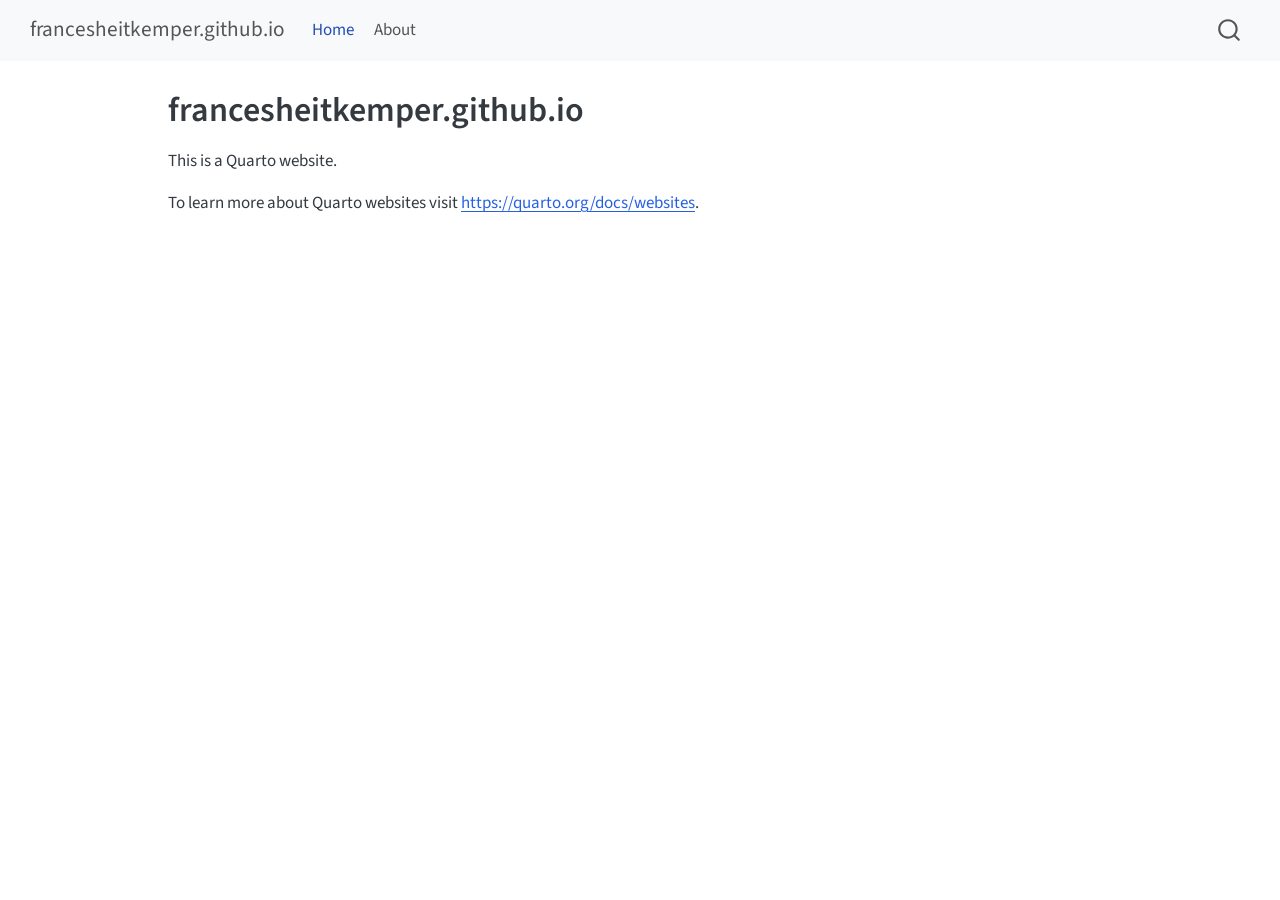
<file: _site/index.html>
<!DOCTYPE html>
<html xmlns="http://www.w3.org/1999/xhtml" lang="en" xml:lang="en"><head>

<meta charset="utf-8">
<meta name="generator" content="quarto-1.9.38">

<meta name="viewport" content="width=device-width, initial-scale=1.0, user-scalable=yes">


<title>francesheitkemper.github.io</title>
<style>
/* Default styles provided by pandoc.
** See https://pandoc.org/MANUAL.html#variables-for-html for config info.
*/
code{white-space: pre-wrap;}
span.smallcaps{font-variant: small-caps;}
div.columns{display: flex; gap: min(4vw, 1.5em);}
div.column{flex: auto; overflow-x: auto;}
div.hanging-indent{margin-left: 1.5em; text-indent: -1.5em;}
ul.task-list{list-style: none;}
ul.task-list li input[type="checkbox"] {
  width: 0.8em;
  margin: 0 0.8em 0.2em -1em; /* quarto-specific, see https://github.com/quarto-dev/quarto-cli/issues/4556 */ 
  vertical-align: middle;
}
</style>


<script src="site_libs/quarto-nav/quarto-nav.js"></script>
<script src="site_libs/quarto-nav/headroom.min.js"></script>
<script src="site_libs/clipboard/clipboard.min.js"></script>
<script src="site_libs/quarto-search/autocomplete.umd.js"></script>
<script src="site_libs/quarto-search/fuse.min.js"></script>
<script src="site_libs/quarto-search/quarto-search.js"></script>
<meta name="quarto:offset" content="./">
<script src="site_libs/quarto-html/quarto.js" type="module"></script>
<script src="site_libs/quarto-html/tabsets/tabsets.js" type="module"></script>
<script src="site_libs/quarto-html/popper.min.js"></script>
<script src="site_libs/quarto-html/tippy.umd.min.js"></script>
<script src="site_libs/quarto-html/anchor.min.js"></script>
<link href="site_libs/quarto-html/tippy.css" rel="stylesheet">
<link href="site_libs/quarto-html/quarto-syntax-highlighting-15634bcf2e68342d4ad2dfa704d543f6.css" rel="stylesheet" id="quarto-text-highlighting-styles">
<script src="site_libs/bootstrap/bootstrap.min.js"></script>
<link href="site_libs/bootstrap/bootstrap-icons.css" rel="stylesheet">
<link href="site_libs/bootstrap/bootstrap-158031087360bce0ff56dc785ce39e06.min.css" rel="stylesheet" append-hash="true" id="quarto-bootstrap" data-mode="light">
<script id="quarto-search-options" type="application/json">{
  "location": "navbar",
  "copy-button": false,
  "collapse-after": 3,
  "panel-placement": "end",
  "type": "overlay",
  "limit": 50,
  "keyboard-shortcut": [
    "f",
    "/",
    "s"
  ],
  "show-item-context": false,
  "language": {
    "search-no-results-text": "No results",
    "search-matching-documents-text": "matching documents",
    "search-copy-link-title": "Copy link to search",
    "search-hide-matches-text": "Hide additional matches",
    "search-more-match-text": "more match in this document",
    "search-more-matches-text": "more matches in this document",
    "search-clear-button-title": "Clear",
    "search-text-placeholder": "",
    "search-detached-cancel-button-title": "Cancel",
    "search-submit-button-title": "Submit",
    "search-label": "Search"
  }
}</script>


<link rel="stylesheet" href="styles.css">
</head>

<body class="nav-fixed quarto-light">

<div id="quarto-search-results"></div>
  <header id="quarto-header" class="headroom fixed-top">
    <nav class="navbar navbar-expand-lg " data-bs-theme="dark">
      <div class="navbar-container container-fluid">
      <div class="navbar-brand-container mx-auto">
    <a class="navbar-brand" href="./index.html">
    <span class="navbar-title">francesheitkemper.github.io</span>
    </a>
  </div>
            <div id="quarto-search" class="" title="Search"></div>
          <button class="navbar-toggler" type="button" data-bs-toggle="collapse" data-bs-target="#navbarCollapse" aria-controls="navbarCollapse" role="menu" aria-expanded="false" aria-label="Toggle navigation" onclick="if (window.quartoToggleHeadroom) { window.quartoToggleHeadroom(); }">
  <span class="navbar-toggler-icon"></span>
</button>
          <div class="collapse navbar-collapse" id="navbarCollapse">
            <ul class="navbar-nav navbar-nav-scroll me-auto">
  <li class="nav-item">
    <a class="nav-link active" href="./index.html" aria-current="page"> 
<span class="menu-text">Home</span></a>
  </li>  
  <li class="nav-item">
    <a class="nav-link" href="./about.html"> 
<span class="menu-text">About</span></a>
  </li>  
</ul>
          </div> <!-- /navcollapse -->
            <div class="quarto-navbar-tools">
</div>
      </div> <!-- /container-fluid -->
    </nav>
</header>
<!-- content -->
<div id="quarto-content" class="quarto-container page-columns page-rows-contents page-layout-article page-navbar">
<!-- sidebar -->
<!-- margin-sidebar -->
    <div id="quarto-margin-sidebar" class="sidebar margin-sidebar zindex-bottom">
        
    </div>
<!-- main -->
<main class="content" id="quarto-document-content">

<header id="title-block-header" class="quarto-title-block default">
<div class="quarto-title">
<h1 class="title">francesheitkemper.github.io</h1>
</div>



<div class="quarto-title-meta">

    
  
    
  </div>
  


</header>


<p>This is a Quarto website.</p>
<p>To learn more about Quarto websites visit <a href="https://quarto.org/docs/websites" class="uri">https://quarto.org/docs/websites</a>.</p>



</main> <!-- /main -->
<script id="quarto-html-after-body" type="application/javascript">
  window.document.addEventListener("DOMContentLoaded", function (event) {
    const icon = "";
    const anchorJS = new window.AnchorJS();
    anchorJS.options = {
      placement: 'right',
      icon: icon
    };
    anchorJS.add('.anchored');
    const isCodeAnnotation = (el) => {
      for (const clz of el.classList) {
        if (clz.startsWith('code-annotation-')) {                     
          return true;
        }
      }
      return false;
    }
    const onCopySuccess = function(e) {
      // button target
      const button = e.trigger;
      // don't keep focus
      button.blur();
      // flash "checked"
      button.classList.add('code-copy-button-checked');
      var currentTitle = button.getAttribute("title");
      button.setAttribute("title", "Copied!");
      let tooltip;
      if (window.bootstrap) {
        button.setAttribute("data-bs-toggle", "tooltip");
        button.setAttribute("data-bs-placement", "left");
        button.setAttribute("data-bs-title", "Copied!");
        tooltip = new bootstrap.Tooltip(button, 
          { trigger: "manual", 
            customClass: "code-copy-button-tooltip",
            offset: [0, -8]});
        tooltip.show();    
      }
      setTimeout(function() {
        if (tooltip) {
          tooltip.hide();
          button.removeAttribute("data-bs-title");
          button.removeAttribute("data-bs-toggle");
          button.removeAttribute("data-bs-placement");
        }
        button.setAttribute("title", currentTitle);
        button.classList.remove('code-copy-button-checked');
      }, 1000);
      // clear code selection
      e.clearSelection();
    }
    const getTextToCopy = function(trigger) {
      const outerScaffold = trigger.parentElement.cloneNode(true);
      const codeEl = outerScaffold.querySelector('code');
      for (const childEl of codeEl.children) {
        if (isCodeAnnotation(childEl)) {
          childEl.remove();
        }
      }
      return codeEl.innerText;
    }
    const clipboard = new window.ClipboardJS('.code-copy-button:not([data-in-quarto-modal])', {
      text: getTextToCopy
    });
    clipboard.on('success', onCopySuccess);
    if (window.document.getElementById('quarto-embedded-source-code-modal')) {
      const clipboardModal = new window.ClipboardJS('.code-copy-button[data-in-quarto-modal]', {
        text: getTextToCopy,
        container: window.document.getElementById('quarto-embedded-source-code-modal')
      });
      clipboardModal.on('success', onCopySuccess);
    }
      var localhostRegex = new RegExp(/^(?:http|https):\/\/localhost\:?[0-9]*\//);
      var mailtoRegex = new RegExp(/^mailto:/);
        var filterRegex = new RegExp('/' + window.location.host + '/');
      var isInternal = (href) => {
          return filterRegex.test(href) || localhostRegex.test(href) || mailtoRegex.test(href);
      }
      // Inspect non-navigation links and adorn them if external
     var links = window.document.querySelectorAll('a[href]:not(.nav-link):not(.navbar-brand):not(.toc-action):not(.sidebar-link):not(.sidebar-item-toggle):not(.pagination-link):not(.no-external):not([aria-hidden]):not(.dropdown-item):not(.quarto-navigation-tool):not(.about-link)');
      for (var i=0; i<links.length; i++) {
        const link = links[i];
        if (!isInternal(link.href)) {
          // undo the damage that might have been done by quarto-nav.js in the case of
          // links that we want to consider external
          if (link.dataset.originalHref !== undefined) {
            link.href = link.dataset.originalHref;
          }
        }
      }
    function tippyHover(el, contentFn, onTriggerFn, onUntriggerFn) {
      const config = {
        allowHTML: true,
        maxWidth: 500,
        delay: 100,
        arrow: false,
        appendTo: function(el) {
            return el.parentElement;
        },
        interactive: true,
        interactiveBorder: 10,
        theme: 'quarto',
        placement: 'bottom-start',
      };
      if (contentFn) {
        config.content = contentFn;
      }
      if (onTriggerFn) {
        config.onTrigger = onTriggerFn;
      }
      if (onUntriggerFn) {
        config.onUntrigger = onUntriggerFn;
      }
      window.tippy(el, config); 
    }
    const noterefs = window.document.querySelectorAll('a[role="doc-noteref"]');
    for (var i=0; i<noterefs.length; i++) {
      const ref = noterefs[i];
      tippyHover(ref, function() {
        // use id or data attribute instead here
        let href = ref.getAttribute('data-footnote-href') || ref.getAttribute('href');
        try { href = new URL(href).hash; } catch {}
        const id = href.replace(/^#\/?/, "");
        const note = window.document.getElementById(id);
        if (note) {
          return note.innerHTML;
        } else {
          return "";
        }
      });
    }
    const xrefs = window.document.querySelectorAll('a.quarto-xref');
    const processXRef = (id, note) => {
      // Strip column container classes
      const stripColumnClz = (el) => {
        el.classList.remove("page-full", "page-columns");
        if (el.children) {
          for (const child of el.children) {
            stripColumnClz(child);
          }
        }
      }
      stripColumnClz(note)
      if (id === null || id.startsWith('sec-')) {
        // Special case sections, only their first couple elements
        const container = document.createElement("div");
        if (note.children && note.children.length > 2) {
          container.appendChild(note.children[0].cloneNode(true));
          for (let i = 1; i < note.children.length; i++) {
            const child = note.children[i];
            if (child.tagName === "P" && child.innerText === "") {
              continue;
            } else {
              container.appendChild(child.cloneNode(true));
              break;
            }
          }
          if (window.Quarto?.typesetMath) {
            window.Quarto.typesetMath(container);
          }
          return container.innerHTML
        } else {
          if (window.Quarto?.typesetMath) {
            window.Quarto.typesetMath(note);
          }
          return note.innerHTML;
        }
      } else {
        // Remove any anchor links if they are present
        const anchorLink = note.querySelector('a.anchorjs-link');
        if (anchorLink) {
          anchorLink.remove();
        }
        if (window.Quarto?.typesetMath) {
          window.Quarto.typesetMath(note);
        }
        if (note.classList.contains("callout")) {
          return note.outerHTML;
        } else {
          return note.innerHTML;
        }
      }
    }
    for (var i=0; i<xrefs.length; i++) {
      const xref = xrefs[i];
      tippyHover(xref, undefined, function(instance) {
        instance.disable();
        let url = xref.getAttribute('href');
        let hash = undefined; 
        if (url.startsWith('#')) {
          hash = url;
        } else {
          try { hash = new URL(url).hash; } catch {}
        }
        if (hash) {
          const id = hash.replace(/^#\/?/, "");
          const note = window.document.getElementById(id);
          if (note !== null) {
            try {
              const html = processXRef(id, note.cloneNode(true));
              instance.setContent(html);
            } finally {
              instance.enable();
              instance.show();
            }
          } else {
            // See if we can fetch this
            fetch(url.split('#')[0])
            .then(res => res.text())
            .then(html => {
              const parser = new DOMParser();
              const htmlDoc = parser.parseFromString(html, "text/html");
              const note = htmlDoc.getElementById(id);
              if (note !== null) {
                const html = processXRef(id, note);
                instance.setContent(html);
              } 
            }).finally(() => {
              instance.enable();
              instance.show();
            });
          }
        } else {
          // See if we can fetch a full url (with no hash to target)
          // This is a special case and we should probably do some content thinning / targeting
          fetch(url)
          .then(res => res.text())
          .then(html => {
            const parser = new DOMParser();
            const htmlDoc = parser.parseFromString(html, "text/html");
            const note = htmlDoc.querySelector('main.content');
            if (note !== null) {
              // This should only happen for chapter cross references
              // (since there is no id in the URL)
              // remove the first header
              if (note.children.length > 0 && note.children[0].tagName === "HEADER") {
                note.children[0].remove();
              }
              const html = processXRef(null, note);
              instance.setContent(html);
            } 
          }).finally(() => {
            instance.enable();
            instance.show();
          });
        }
      }, function(instance) {
      });
    }
        let selectedAnnoteEl;
        const selectorForAnnotation = ( cell, annotation) => {
          let cellAttr = 'data-code-cell="' + cell + '"';
          let lineAttr = 'data-code-annotation="' +  annotation + '"';
          const selector = 'span[' + cellAttr + '][' + lineAttr + ']';
          return selector;
        }
        const selectCodeLines = (annoteEl) => {
          const doc = window.document;
          const targetCell = annoteEl.getAttribute("data-target-cell");
          const targetAnnotation = annoteEl.getAttribute("data-target-annotation");
          const annoteSpan = window.document.querySelector(selectorForAnnotation(targetCell, targetAnnotation));
          const lines = annoteSpan.getAttribute("data-code-lines").split(",");
          const lineIds = lines.map((line) => {
            return targetCell + "-" + line;
          })
          let top = null;
          let height = null;
          let parent = null;
          if (lineIds.length > 0) {
              //compute the position of the single el (top and bottom and make a div)
              const el = window.document.getElementById(lineIds[0]);
              top = el.offsetTop;
              height = el.offsetHeight;
              parent = el.parentElement.parentElement;
            if (lineIds.length > 1) {
              const lastEl = window.document.getElementById(lineIds[lineIds.length - 1]);
              const bottom = lastEl.offsetTop + lastEl.offsetHeight;
              height = bottom - top;
            }
            if (top !== null && height !== null && parent !== null) {
              // cook up a div (if necessary) and position it 
              let div = window.document.getElementById("code-annotation-line-highlight");
              if (div === null) {
                div = window.document.createElement("div");
                div.setAttribute("id", "code-annotation-line-highlight");
                div.style.position = 'absolute';
                parent.appendChild(div);
              }
              div.style.top = top - 2 + "px";
              div.style.height = height + 4 + "px";
              div.style.left = 0;
              let gutterDiv = window.document.getElementById("code-annotation-line-highlight-gutter");
              if (gutterDiv === null) {
                gutterDiv = window.document.createElement("div");
                gutterDiv.setAttribute("id", "code-annotation-line-highlight-gutter");
                gutterDiv.style.position = 'absolute';
                const codeCell = window.document.getElementById(targetCell);
                const gutter = codeCell.querySelector('.code-annotation-gutter');
                gutter.appendChild(gutterDiv);
              }
              gutterDiv.style.top = top - 2 + "px";
              gutterDiv.style.height = height + 4 + "px";
            }
            selectedAnnoteEl = annoteEl;
          }
        };
        const unselectCodeLines = () => {
          const elementsIds = ["code-annotation-line-highlight", "code-annotation-line-highlight-gutter"];
          elementsIds.forEach((elId) => {
            const div = window.document.getElementById(elId);
            if (div) {
              div.remove();
            }
          });
          selectedAnnoteEl = undefined;
        };
          // Handle positioning of the toggle
      window.addEventListener(
        "resize",
        throttle(() => {
          elRect = undefined;
          if (selectedAnnoteEl) {
            selectCodeLines(selectedAnnoteEl);
          }
        }, 10)
      );
      function throttle(fn, ms) {
      let throttle = false;
      let timer;
        return (...args) => {
          if(!throttle) { // first call gets through
              fn.apply(this, args);
              throttle = true;
          } else { // all the others get throttled
              if(timer) clearTimeout(timer); // cancel #2
              timer = setTimeout(() => {
                fn.apply(this, args);
                timer = throttle = false;
              }, ms);
          }
        };
      }
        // Attach click handler to the DT
        const annoteDls = window.document.querySelectorAll('dt[data-target-cell]');
        for (const annoteDlNode of annoteDls) {
          annoteDlNode.addEventListener('click', (event) => {
            const clickedEl = event.target;
            if (clickedEl !== selectedAnnoteEl) {
              unselectCodeLines();
              const activeEl = window.document.querySelector('dt[data-target-cell].code-annotation-active');
              if (activeEl) {
                activeEl.classList.remove('code-annotation-active');
              }
              selectCodeLines(clickedEl);
              clickedEl.classList.add('code-annotation-active');
            } else {
              // Unselect the line
              unselectCodeLines();
              clickedEl.classList.remove('code-annotation-active');
            }
          });
        }
    const findCites = (el) => {
      const parentEl = el.parentElement;
      if (parentEl) {
        const cites = parentEl.dataset.cites;
        if (cites) {
          return {
            el,
            cites: cites.split(' ')
          };
        } else {
          return findCites(el.parentElement)
        }
      } else {
        return undefined;
      }
    };
    var bibliorefs = window.document.querySelectorAll('a[role="doc-biblioref"]');
    for (var i=0; i<bibliorefs.length; i++) {
      const ref = bibliorefs[i];
      const citeInfo = findCites(ref);
      if (citeInfo) {
        tippyHover(citeInfo.el, function() {
          var popup = window.document.createElement('div');
          citeInfo.cites.forEach(function(cite) {
            var citeDiv = window.document.createElement('div');
            citeDiv.classList.add('hanging-indent');
            citeDiv.classList.add('csl-entry');
            var biblioDiv = window.document.getElementById('ref-' + cite);
            if (biblioDiv) {
              citeDiv.innerHTML = biblioDiv.innerHTML;
            }
            popup.appendChild(citeDiv);
          });
          return popup.innerHTML;
        });
      }
    }
  });
  </script>
</div> <!-- /content -->




</body></html>
</file>
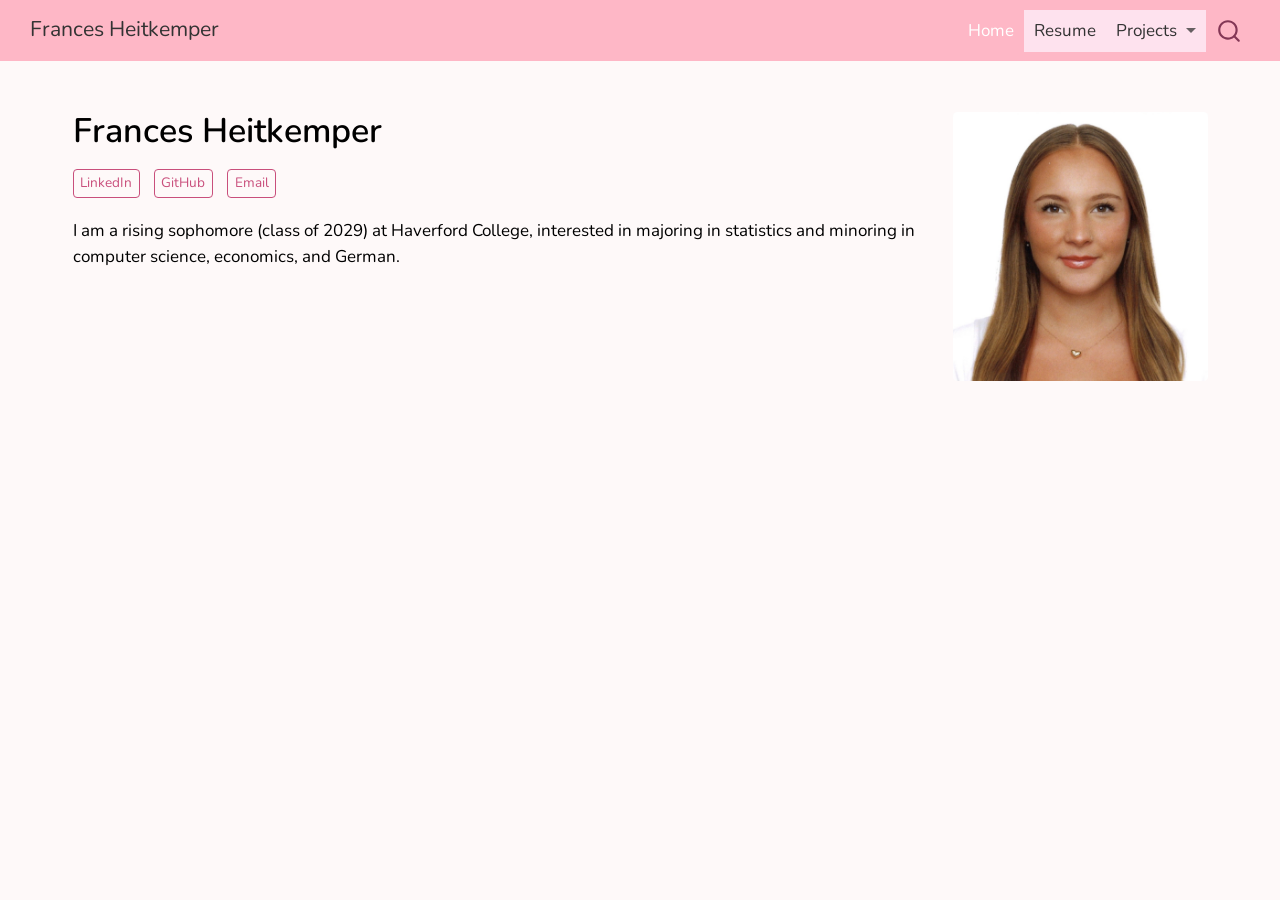
<file: docs/index.html>
<!DOCTYPE html>
<html xmlns="http://www.w3.org/1999/xhtml" lang="en" xml:lang="en"><head>

<meta charset="utf-8">
<meta name="generator" content="quarto-1.9.38">

<meta name="viewport" content="width=device-width, initial-scale=1.0, user-scalable=yes">


<title>Frances Heitkemper</title>
<style>
/* Default styles provided by pandoc.
** See https://pandoc.org/MANUAL.html#variables-for-html for config info.
*/
code{white-space: pre-wrap;}
span.smallcaps{font-variant: small-caps;}
div.columns{display: flex; gap: min(4vw, 1.5em);}
div.column{flex: auto; overflow-x: auto;}
div.hanging-indent{margin-left: 1.5em; text-indent: -1.5em;}
ul.task-list{list-style: none;}
ul.task-list li input[type="checkbox"] {
  width: 0.8em;
  margin: 0 0.8em 0.2em -1em; /* quarto-specific, see https://github.com/quarto-dev/quarto-cli/issues/4556 */ 
  vertical-align: middle;
}
</style>


<script src="site_libs/quarto-nav/quarto-nav.js"></script>
<script src="site_libs/quarto-nav/headroom.min.js"></script>
<script src="site_libs/clipboard/clipboard.min.js"></script>
<script src="site_libs/quarto-search/autocomplete.umd.js"></script>
<script src="site_libs/quarto-search/fuse.min.js"></script>
<script src="site_libs/quarto-search/quarto-search.js"></script>
<meta name="quarto:offset" content="./">
<script src="site_libs/quarto-html/quarto.js" type="module"></script>
<script src="site_libs/quarto-html/tabsets/tabsets.js" type="module"></script>
<script src="site_libs/quarto-html/popper.min.js"></script>
<script src="site_libs/quarto-html/tippy.umd.min.js"></script>
<link href="site_libs/quarto-html/tippy.css" rel="stylesheet">
<link href="site_libs/quarto-html/quarto-syntax-highlighting-15634bcf2e68342d4ad2dfa704d543f6.css" rel="stylesheet" id="quarto-text-highlighting-styles">
<script src="site_libs/bootstrap/bootstrap.min.js"></script>
<link href="site_libs/bootstrap/bootstrap-icons.css" rel="stylesheet">
<link href="site_libs/bootstrap/bootstrap-2d7e498d1562dcfc0335c8028bc53200.min.css" rel="stylesheet" append-hash="true" id="quarto-bootstrap" data-mode="light">
<script id="quarto-search-options" type="application/json">{
  "location": "navbar",
  "copy-button": false,
  "collapse-after": 3,
  "panel-placement": "end",
  "type": "overlay",
  "limit": 50,
  "keyboard-shortcut": [
    "f",
    "/",
    "s"
  ],
  "show-item-context": false,
  "language": {
    "search-no-results-text": "No results",
    "search-matching-documents-text": "matching documents",
    "search-copy-link-title": "Copy link to search",
    "search-hide-matches-text": "Hide additional matches",
    "search-more-match-text": "more match in this document",
    "search-more-matches-text": "more matches in this document",
    "search-clear-button-title": "Clear",
    "search-text-placeholder": "",
    "search-detached-cancel-button-title": "Cancel",
    "search-submit-button-title": "Submit",
    "search-label": "Search"
  }
}</script>


</head>

<body class="nav-fixed quarto-light">

<div id="quarto-search-results"></div>
  <header id="quarto-header" class="headroom fixed-top">
    <nav class="navbar navbar-expand-lg " data-bs-theme="dark">
      <div class="navbar-container container-fluid">
      <div class="navbar-brand-container mx-auto">
    <a class="navbar-brand" href="./index.html">
    <span class="navbar-title">Frances Heitkemper</span>
    </a>
  </div>
            <div id="quarto-search" class="" title="Search"></div>
          <button class="navbar-toggler" type="button" data-bs-toggle="collapse" data-bs-target="#navbarCollapse" aria-controls="navbarCollapse" role="menu" aria-expanded="false" aria-label="Toggle navigation" onclick="if (window.quartoToggleHeadroom) { window.quartoToggleHeadroom(); }">
  <span class="navbar-toggler-icon"></span>
</button>
          <div class="collapse navbar-collapse" id="navbarCollapse">
            <ul class="navbar-nav navbar-nav-scroll ms-auto">
  <li class="nav-item">
    <a class="nav-link active" href="./index.html" aria-current="page"> 
<span class="menu-text">Home</span></a>
  </li>  
  <li class="nav-item">
    <a class="nav-link" href="./resume.html"> 
<span class="menu-text">Resume</span></a>
  </li>  
  <li class="nav-item dropdown ">
    <a class="nav-link dropdown-toggle" href="#" id="nav-menu-projects" role="link" data-bs-toggle="dropdown" aria-expanded="false">
 <span class="menu-text">Projects</span>
    </a>
    <ul class="dropdown-menu dropdown-menu-end" aria-labelledby="nav-menu-projects">    
        <li>
    <a class="dropdown-item" href="./FoundationShades.html">
 <span class="dropdown-text">Foundation Shades</span></a>
  </li>  
        <li>
    <a class="dropdown-item" href="./CommodityPrice.html">
 <span class="dropdown-text">Commodity Prices</span></a>
  </li>  
        <li>
    <a class="dropdown-item" href="./LoveIslandUSA.html">
 <span class="dropdown-text">Love Island USA</span></a>
  </li>  
        <li>
    <a class="dropdown-item" href="./UKBabyNames.html">
 <span class="dropdown-text">UK Baby Names</span></a>
  </li>  
        <li>
    <a class="dropdown-item" href="./Parenting.html">
 <span class="dropdown-text">European Parenting Leave Policies</span></a>
  </li>  
        <li>
    <a class="dropdown-item" href="https://hardin47.github.io/biwt/articles/biwt.html">
 <span class="dropdown-text">R Package ‘biwt’</span></a>
  </li>  
    </ul>
  </li>
</ul>
          </div> <!-- /navcollapse -->
            <div class="quarto-navbar-tools">
</div>
      </div> <!-- /container-fluid -->
    </nav>
</header>
<!-- content -->
<div id="quarto-content" class="quarto-container page-columns page-rows-contents page-layout-full page-navbar">
<!-- sidebar -->
<!-- margin-sidebar -->
    
<!-- main -->
<div class="quarto-about-solana column-page">
  <div class="about-entity">
    <div class="entity-contents">
      <header id="title-block-header" class="quarto-title-block default">
<div class="quarto-title">
<h1 class="title">Frances Heitkemper</h1>
</div>
<div class="quarto-title-meta column-page">
  </div>
</header> <div class="about-links">
  <a href="https://www.linkedin.com/in/francesheitkemper" class="about-link" rel="" target="_blank">
     <span class="about-link-text">LinkedIn</span>
  </a>
  <a href="https://github.com/francesheitkemper" class="about-link" rel="" target="_blank">
     <span class="about-link-text">GitHub</span>
  </a>
  <a href="mailto:frances.heitkemper@gmail.com" class="about-link" rel="" target="">
     <span class="about-link-text">Email</span>
  </a>
</div>
      <div class="about-contents"><main class="content column-page" id="quarto-document-content">
<p>I am a rising sophomore (class of 2029) at Haverford College, interested in majoring in statistics and minoring in computer science, economics, and German.</p>


</main></div>
    </div>
    <img src="0008_001.jpeg" class="about-image
  rounded " style="width: 15em;">
  </div>
</div>
 <!-- /main -->
<script>
document.addEventListener("DOMContentLoaded", function () {
  const PINK = "#feb7c6";
  const WHITE = "#ffffff";

  function pinkifySelected() {
    document
      .querySelectorAll('.aa-Item[aria-selected="true"], .aa-Item:hover')
      .forEach(function (item) {
        item.style.setProperty("background-color", PINK, "important");
        item.style.setProperty("box-shadow", "none", "important");
        item.style.setProperty("border-color", PINK, "important");
        item.querySelectorAll("*").forEach(function (child) {
          child.style.setProperty("color", WHITE, "important");
          child.style.setProperty("background-color", "transparent", "important");
        });
      });

    // Matched-text highlight (<mark> tags Algolia wraps around the typed query)
    document.querySelectorAll(".aa-Item mark, mark").forEach(function (mark) {
      mark.style.setProperty("background-color", PINK, "important");
      mark.style.setProperty("color", "#833655", "important");
    });
  }

  const observer = new MutationObserver(function () {
    observer.disconnect();
    pinkifySelected();
    observer.observe(document.body, {
      childList: true,
      subtree: true,
      attributes: true,
      attributeFilter: ["aria-selected", "class"],
    });
  });
  observer.observe(document.body, {
    childList: true,
    subtree: true,
    attributes: true,
    attributeFilter: ["aria-selected", "class"],
  });

  document.body.addEventListener("mouseover", function (e) {
    const item = e.target.closest(".aa-Item");
    if (item) pinkifySelected();
  });

  document.body.addEventListener("input", function (e) {
    if (e.target.classList.contains("aa-Input")) {
      // results re-render async, give it a beat
      setTimeout(pinkifySelected, 50);
    }
  });

  document.body.addEventListener("keydown", function (e) {
    if (e.target.classList.contains("aa-Input")) {
      setTimeout(pinkifySelected, 50);
    }
  });

  pinkifySelected();
});
</script>
<script id="quarto-html-after-body" type="application/javascript">
  window.document.addEventListener("DOMContentLoaded", function (event) {
    const isCodeAnnotation = (el) => {
      for (const clz of el.classList) {
        if (clz.startsWith('code-annotation-')) {                     
          return true;
        }
      }
      return false;
    }
    const onCopySuccess = function(e) {
      // button target
      const button = e.trigger;
      // don't keep focus
      button.blur();
      // flash "checked"
      button.classList.add('code-copy-button-checked');
      var currentTitle = button.getAttribute("title");
      button.setAttribute("title", "Copied!");
      let tooltip;
      if (window.bootstrap) {
        button.setAttribute("data-bs-toggle", "tooltip");
        button.setAttribute("data-bs-placement", "left");
        button.setAttribute("data-bs-title", "Copied!");
        tooltip = new bootstrap.Tooltip(button, 
          { trigger: "manual", 
            customClass: "code-copy-button-tooltip",
            offset: [0, -8]});
        tooltip.show();    
      }
      setTimeout(function() {
        if (tooltip) {
          tooltip.hide();
          button.removeAttribute("data-bs-title");
          button.removeAttribute("data-bs-toggle");
          button.removeAttribute("data-bs-placement");
        }
        button.setAttribute("title", currentTitle);
        button.classList.remove('code-copy-button-checked');
      }, 1000);
      // clear code selection
      e.clearSelection();
    }
    const getTextToCopy = function(trigger) {
      const outerScaffold = trigger.parentElement.cloneNode(true);
      const codeEl = outerScaffold.querySelector('code');
      for (const childEl of codeEl.children) {
        if (isCodeAnnotation(childEl)) {
          childEl.remove();
        }
      }
      return codeEl.innerText;
    }
    const clipboard = new window.ClipboardJS('.code-copy-button:not([data-in-quarto-modal])', {
      text: getTextToCopy
    });
    clipboard.on('success', onCopySuccess);
    if (window.document.getElementById('quarto-embedded-source-code-modal')) {
      const clipboardModal = new window.ClipboardJS('.code-copy-button[data-in-quarto-modal]', {
        text: getTextToCopy,
        container: window.document.getElementById('quarto-embedded-source-code-modal')
      });
      clipboardModal.on('success', onCopySuccess);
    }
      var localhostRegex = new RegExp(/^(?:http|https):\/\/localhost\:?[0-9]*\//);
      var mailtoRegex = new RegExp(/^mailto:/);
        var filterRegex = new RegExp('/' + window.location.host + '/');
      var isInternal = (href) => {
          return filterRegex.test(href) || localhostRegex.test(href) || mailtoRegex.test(href);
      }
      // Inspect non-navigation links and adorn them if external
     var links = window.document.querySelectorAll('a[href]:not(.nav-link):not(.navbar-brand):not(.toc-action):not(.sidebar-link):not(.sidebar-item-toggle):not(.pagination-link):not(.no-external):not([aria-hidden]):not(.dropdown-item):not(.quarto-navigation-tool):not(.about-link)');
      for (var i=0; i<links.length; i++) {
        const link = links[i];
        if (!isInternal(link.href)) {
          // undo the damage that might have been done by quarto-nav.js in the case of
          // links that we want to consider external
          if (link.dataset.originalHref !== undefined) {
            link.href = link.dataset.originalHref;
          }
        }
      }
    function tippyHover(el, contentFn, onTriggerFn, onUntriggerFn) {
      const config = {
        allowHTML: true,
        maxWidth: 500,
        delay: 100,
        arrow: false,
        appendTo: function(el) {
            return el.parentElement;
        },
        interactive: true,
        interactiveBorder: 10,
        theme: 'quarto',
        placement: 'bottom-start',
      };
      if (contentFn) {
        config.content = contentFn;
      }
      if (onTriggerFn) {
        config.onTrigger = onTriggerFn;
      }
      if (onUntriggerFn) {
        config.onUntrigger = onUntriggerFn;
      }
      window.tippy(el, config); 
    }
    const noterefs = window.document.querySelectorAll('a[role="doc-noteref"]');
    for (var i=0; i<noterefs.length; i++) {
      const ref = noterefs[i];
      tippyHover(ref, function() {
        // use id or data attribute instead here
        let href = ref.getAttribute('data-footnote-href') || ref.getAttribute('href');
        try { href = new URL(href).hash; } catch {}
        const id = href.replace(/^#\/?/, "");
        const note = window.document.getElementById(id);
        if (note) {
          return note.innerHTML;
        } else {
          return "";
        }
      });
    }
    const xrefs = window.document.querySelectorAll('a.quarto-xref');
    const processXRef = (id, note) => {
      // Strip column container classes
      const stripColumnClz = (el) => {
        el.classList.remove("page-full", "page-columns");
        if (el.children) {
          for (const child of el.children) {
            stripColumnClz(child);
          }
        }
      }
      stripColumnClz(note)
      if (id === null || id.startsWith('sec-')) {
        // Special case sections, only their first couple elements
        const container = document.createElement("div");
        if (note.children && note.children.length > 2) {
          container.appendChild(note.children[0].cloneNode(true));
          for (let i = 1; i < note.children.length; i++) {
            const child = note.children[i];
            if (child.tagName === "P" && child.innerText === "") {
              continue;
            } else {
              container.appendChild(child.cloneNode(true));
              break;
            }
          }
          if (window.Quarto?.typesetMath) {
            window.Quarto.typesetMath(container);
          }
          return container.innerHTML
        } else {
          if (window.Quarto?.typesetMath) {
            window.Quarto.typesetMath(note);
          }
          return note.innerHTML;
        }
      } else {
        // Remove any anchor links if they are present
        const anchorLink = note.querySelector('a.anchorjs-link');
        if (anchorLink) {
          anchorLink.remove();
        }
        if (window.Quarto?.typesetMath) {
          window.Quarto.typesetMath(note);
        }
        if (note.classList.contains("callout")) {
          return note.outerHTML;
        } else {
          return note.innerHTML;
        }
      }
    }
    for (var i=0; i<xrefs.length; i++) {
      const xref = xrefs[i];
      tippyHover(xref, undefined, function(instance) {
        instance.disable();
        let url = xref.getAttribute('href');
        let hash = undefined; 
        if (url.startsWith('#')) {
          hash = url;
        } else {
          try { hash = new URL(url).hash; } catch {}
        }
        if (hash) {
          const id = hash.replace(/^#\/?/, "");
          const note = window.document.getElementById(id);
          if (note !== null) {
            try {
              const html = processXRef(id, note.cloneNode(true));
              instance.setContent(html);
            } finally {
              instance.enable();
              instance.show();
            }
          } else {
            // See if we can fetch this
            fetch(url.split('#')[0])
            .then(res => res.text())
            .then(html => {
              const parser = new DOMParser();
              const htmlDoc = parser.parseFromString(html, "text/html");
              const note = htmlDoc.getElementById(id);
              if (note !== null) {
                const html = processXRef(id, note);
                instance.setContent(html);
              } 
            }).finally(() => {
              instance.enable();
              instance.show();
            });
          }
        } else {
          // See if we can fetch a full url (with no hash to target)
          // This is a special case and we should probably do some content thinning / targeting
          fetch(url)
          .then(res => res.text())
          .then(html => {
            const parser = new DOMParser();
            const htmlDoc = parser.parseFromString(html, "text/html");
            const note = htmlDoc.querySelector('main.content');
            if (note !== null) {
              // This should only happen for chapter cross references
              // (since there is no id in the URL)
              // remove the first header
              if (note.children.length > 0 && note.children[0].tagName === "HEADER") {
                note.children[0].remove();
              }
              const html = processXRef(null, note);
              instance.setContent(html);
            } 
          }).finally(() => {
            instance.enable();
            instance.show();
          });
        }
      }, function(instance) {
      });
    }
        let selectedAnnoteEl;
        const selectorForAnnotation = ( cell, annotation) => {
          let cellAttr = 'data-code-cell="' + cell + '"';
          let lineAttr = 'data-code-annotation="' +  annotation + '"';
          const selector = 'span[' + cellAttr + '][' + lineAttr + ']';
          return selector;
        }
        const selectCodeLines = (annoteEl) => {
          const doc = window.document;
          const targetCell = annoteEl.getAttribute("data-target-cell");
          const targetAnnotation = annoteEl.getAttribute("data-target-annotation");
          const annoteSpan = window.document.querySelector(selectorForAnnotation(targetCell, targetAnnotation));
          const lines = annoteSpan.getAttribute("data-code-lines").split(",");
          const lineIds = lines.map((line) => {
            return targetCell + "-" + line;
          })
          let top = null;
          let height = null;
          let parent = null;
          if (lineIds.length > 0) {
              //compute the position of the single el (top and bottom and make a div)
              const el = window.document.getElementById(lineIds[0]);
              top = el.offsetTop;
              height = el.offsetHeight;
              parent = el.parentElement.parentElement;
            if (lineIds.length > 1) {
              const lastEl = window.document.getElementById(lineIds[lineIds.length - 1]);
              const bottom = lastEl.offsetTop + lastEl.offsetHeight;
              height = bottom - top;
            }
            if (top !== null && height !== null && parent !== null) {
              // cook up a div (if necessary) and position it 
              let div = window.document.getElementById("code-annotation-line-highlight");
              if (div === null) {
                div = window.document.createElement("div");
                div.setAttribute("id", "code-annotation-line-highlight");
                div.style.position = 'absolute';
                parent.appendChild(div);
              }
              div.style.top = top - 2 + "px";
              div.style.height = height + 4 + "px";
              div.style.left = 0;
              let gutterDiv = window.document.getElementById("code-annotation-line-highlight-gutter");
              if (gutterDiv === null) {
                gutterDiv = window.document.createElement("div");
                gutterDiv.setAttribute("id", "code-annotation-line-highlight-gutter");
                gutterDiv.style.position = 'absolute';
                const codeCell = window.document.getElementById(targetCell);
                const gutter = codeCell.querySelector('.code-annotation-gutter');
                gutter.appendChild(gutterDiv);
              }
              gutterDiv.style.top = top - 2 + "px";
              gutterDiv.style.height = height + 4 + "px";
            }
            selectedAnnoteEl = annoteEl;
          }
        };
        const unselectCodeLines = () => {
          const elementsIds = ["code-annotation-line-highlight", "code-annotation-line-highlight-gutter"];
          elementsIds.forEach((elId) => {
            const div = window.document.getElementById(elId);
            if (div) {
              div.remove();
            }
          });
          selectedAnnoteEl = undefined;
        };
          // Handle positioning of the toggle
      window.addEventListener(
        "resize",
        throttle(() => {
          elRect = undefined;
          if (selectedAnnoteEl) {
            selectCodeLines(selectedAnnoteEl);
          }
        }, 10)
      );
      function throttle(fn, ms) {
      let throttle = false;
      let timer;
        return (...args) => {
          if(!throttle) { // first call gets through
              fn.apply(this, args);
              throttle = true;
          } else { // all the others get throttled
              if(timer) clearTimeout(timer); // cancel #2
              timer = setTimeout(() => {
                fn.apply(this, args);
                timer = throttle = false;
              }, ms);
          }
        };
      }
        // Attach click handler to the DT
        const annoteDls = window.document.querySelectorAll('dt[data-target-cell]');
        for (const annoteDlNode of annoteDls) {
          annoteDlNode.addEventListener('click', (event) => {
            const clickedEl = event.target;
            if (clickedEl !== selectedAnnoteEl) {
              unselectCodeLines();
              const activeEl = window.document.querySelector('dt[data-target-cell].code-annotation-active');
              if (activeEl) {
                activeEl.classList.remove('code-annotation-active');
              }
              selectCodeLines(clickedEl);
              clickedEl.classList.add('code-annotation-active');
            } else {
              // Unselect the line
              unselectCodeLines();
              clickedEl.classList.remove('code-annotation-active');
            }
          });
        }
    const findCites = (el) => {
      const parentEl = el.parentElement;
      if (parentEl) {
        const cites = parentEl.dataset.cites;
        if (cites) {
          return {
            el,
            cites: cites.split(' ')
          };
        } else {
          return findCites(el.parentElement)
        }
      } else {
        return undefined;
      }
    };
    var bibliorefs = window.document.querySelectorAll('a[role="doc-biblioref"]');
    for (var i=0; i<bibliorefs.length; i++) {
      const ref = bibliorefs[i];
      const citeInfo = findCites(ref);
      if (citeInfo) {
        tippyHover(citeInfo.el, function() {
          var popup = window.document.createElement('div');
          citeInfo.cites.forEach(function(cite) {
            var citeDiv = window.document.createElement('div');
            citeDiv.classList.add('hanging-indent');
            citeDiv.classList.add('csl-entry');
            var biblioDiv = window.document.getElementById('ref-' + cite);
            if (biblioDiv) {
              citeDiv.innerHTML = biblioDiv.innerHTML;
            }
            popup.appendChild(citeDiv);
          });
          return popup.innerHTML;
        });
      }
    }
  });
  </script>
</div> <!-- /content -->




</body></html>
</file>
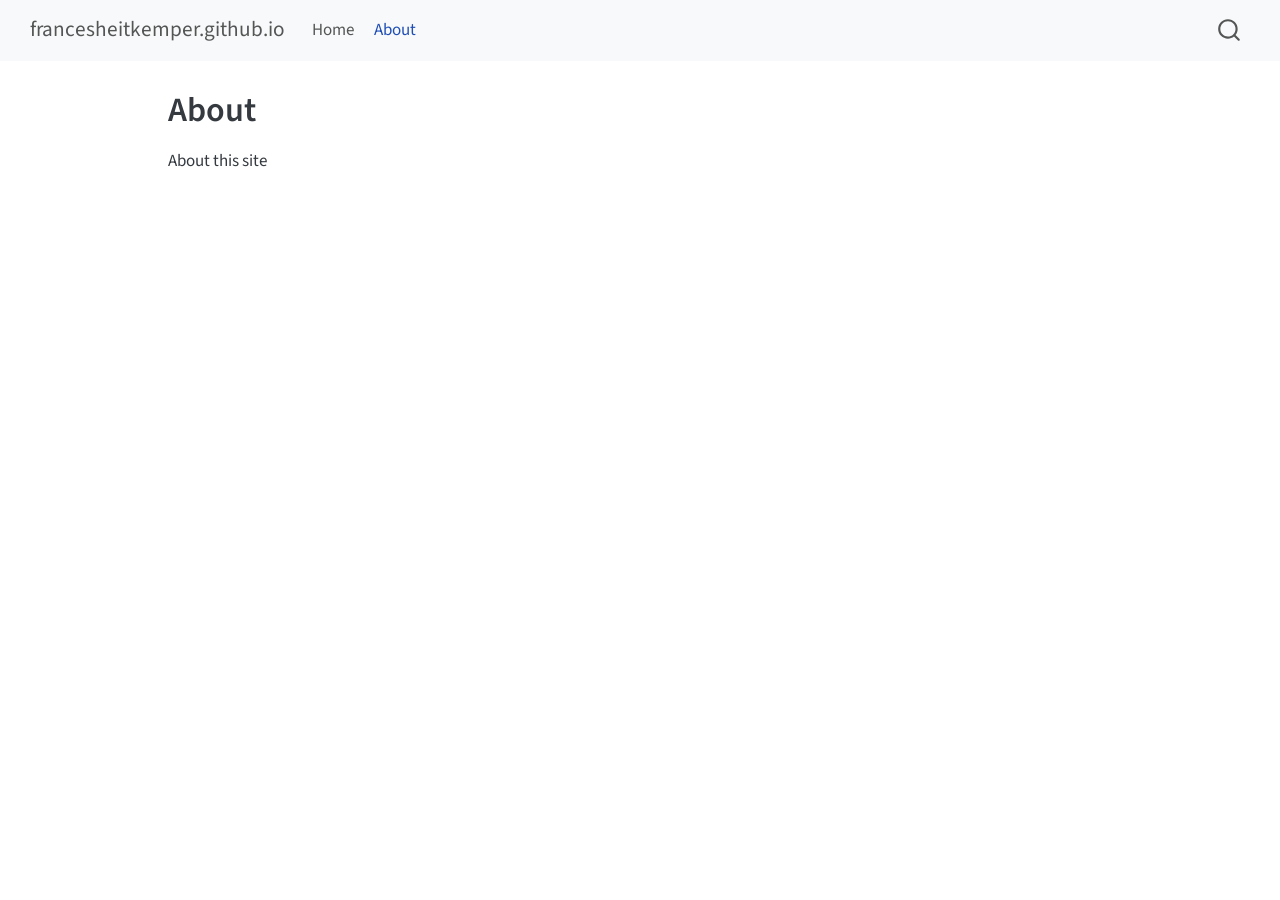
<file: _site/about.html>
<!DOCTYPE html>
<html xmlns="http://www.w3.org/1999/xhtml" lang="en" xml:lang="en"><head>

<meta charset="utf-8">
<meta name="generator" content="quarto-1.9.38">

<meta name="viewport" content="width=device-width, initial-scale=1.0, user-scalable=yes">


<title>About – francesheitkemper.github.io</title>
<style>
/* Default styles provided by pandoc.
** See https://pandoc.org/MANUAL.html#variables-for-html for config info.
*/
code{white-space: pre-wrap;}
span.smallcaps{font-variant: small-caps;}
div.columns{display: flex; gap: min(4vw, 1.5em);}
div.column{flex: auto; overflow-x: auto;}
div.hanging-indent{margin-left: 1.5em; text-indent: -1.5em;}
ul.task-list{list-style: none;}
ul.task-list li input[type="checkbox"] {
  width: 0.8em;
  margin: 0 0.8em 0.2em -1em; /* quarto-specific, see https://github.com/quarto-dev/quarto-cli/issues/4556 */ 
  vertical-align: middle;
}
</style>


<script src="site_libs/quarto-nav/quarto-nav.js"></script>
<script src="site_libs/quarto-nav/headroom.min.js"></script>
<script src="site_libs/clipboard/clipboard.min.js"></script>
<script src="site_libs/quarto-search/autocomplete.umd.js"></script>
<script src="site_libs/quarto-search/fuse.min.js"></script>
<script src="site_libs/quarto-search/quarto-search.js"></script>
<meta name="quarto:offset" content="./">
<script src="site_libs/quarto-html/quarto.js" type="module"></script>
<script src="site_libs/quarto-html/tabsets/tabsets.js" type="module"></script>
<script src="site_libs/quarto-html/popper.min.js"></script>
<script src="site_libs/quarto-html/tippy.umd.min.js"></script>
<script src="site_libs/quarto-html/anchor.min.js"></script>
<link href="site_libs/quarto-html/tippy.css" rel="stylesheet">
<link href="site_libs/quarto-html/quarto-syntax-highlighting-15634bcf2e68342d4ad2dfa704d543f6.css" rel="stylesheet" id="quarto-text-highlighting-styles">
<script src="site_libs/bootstrap/bootstrap.min.js"></script>
<link href="site_libs/bootstrap/bootstrap-icons.css" rel="stylesheet">
<link href="site_libs/bootstrap/bootstrap-158031087360bce0ff56dc785ce39e06.min.css" rel="stylesheet" append-hash="true" id="quarto-bootstrap" data-mode="light">
<script id="quarto-search-options" type="application/json">{
  "location": "navbar",
  "copy-button": false,
  "collapse-after": 3,
  "panel-placement": "end",
  "type": "overlay",
  "limit": 50,
  "keyboard-shortcut": [
    "f",
    "/",
    "s"
  ],
  "show-item-context": false,
  "language": {
    "search-no-results-text": "No results",
    "search-matching-documents-text": "matching documents",
    "search-copy-link-title": "Copy link to search",
    "search-hide-matches-text": "Hide additional matches",
    "search-more-match-text": "more match in this document",
    "search-more-matches-text": "more matches in this document",
    "search-clear-button-title": "Clear",
    "search-text-placeholder": "",
    "search-detached-cancel-button-title": "Cancel",
    "search-submit-button-title": "Submit",
    "search-label": "Search"
  }
}</script>


<link rel="stylesheet" href="styles.css">
</head>

<body class="nav-fixed quarto-light">

<div id="quarto-search-results"></div>
  <header id="quarto-header" class="headroom fixed-top">
    <nav class="navbar navbar-expand-lg " data-bs-theme="dark">
      <div class="navbar-container container-fluid">
      <div class="navbar-brand-container mx-auto">
    <a class="navbar-brand" href="./index.html">
    <span class="navbar-title">francesheitkemper.github.io</span>
    </a>
  </div>
            <div id="quarto-search" class="" title="Search"></div>
          <button class="navbar-toggler" type="button" data-bs-toggle="collapse" data-bs-target="#navbarCollapse" aria-controls="navbarCollapse" role="menu" aria-expanded="false" aria-label="Toggle navigation" onclick="if (window.quartoToggleHeadroom) { window.quartoToggleHeadroom(); }">
  <span class="navbar-toggler-icon"></span>
</button>
          <div class="collapse navbar-collapse" id="navbarCollapse">
            <ul class="navbar-nav navbar-nav-scroll me-auto">
  <li class="nav-item">
    <a class="nav-link" href="./index.html"> 
<span class="menu-text">Home</span></a>
  </li>  
  <li class="nav-item">
    <a class="nav-link active" href="./about.html" aria-current="page"> 
<span class="menu-text">About</span></a>
  </li>  
</ul>
          </div> <!-- /navcollapse -->
            <div class="quarto-navbar-tools">
</div>
      </div> <!-- /container-fluid -->
    </nav>
</header>
<!-- content -->
<div id="quarto-content" class="quarto-container page-columns page-rows-contents page-layout-article page-navbar">
<!-- sidebar -->
<!-- margin-sidebar -->
    <div id="quarto-margin-sidebar" class="sidebar margin-sidebar zindex-bottom">
        
    </div>
<!-- main -->
<main class="content" id="quarto-document-content">

<header id="title-block-header" class="quarto-title-block default">
<div class="quarto-title">
<h1 class="title">About</h1>
</div>



<div class="quarto-title-meta">

    
  
    
  </div>
  


</header>


<p>About this site</p>



</main> <!-- /main -->
<script id="quarto-html-after-body" type="application/javascript">
  window.document.addEventListener("DOMContentLoaded", function (event) {
    const icon = "";
    const anchorJS = new window.AnchorJS();
    anchorJS.options = {
      placement: 'right',
      icon: icon
    };
    anchorJS.add('.anchored');
    const isCodeAnnotation = (el) => {
      for (const clz of el.classList) {
        if (clz.startsWith('code-annotation-')) {                     
          return true;
        }
      }
      return false;
    }
    const onCopySuccess = function(e) {
      // button target
      const button = e.trigger;
      // don't keep focus
      button.blur();
      // flash "checked"
      button.classList.add('code-copy-button-checked');
      var currentTitle = button.getAttribute("title");
      button.setAttribute("title", "Copied!");
      let tooltip;
      if (window.bootstrap) {
        button.setAttribute("data-bs-toggle", "tooltip");
        button.setAttribute("data-bs-placement", "left");
        button.setAttribute("data-bs-title", "Copied!");
        tooltip = new bootstrap.Tooltip(button, 
          { trigger: "manual", 
            customClass: "code-copy-button-tooltip",
            offset: [0, -8]});
        tooltip.show();    
      }
      setTimeout(function() {
        if (tooltip) {
          tooltip.hide();
          button.removeAttribute("data-bs-title");
          button.removeAttribute("data-bs-toggle");
          button.removeAttribute("data-bs-placement");
        }
        button.setAttribute("title", currentTitle);
        button.classList.remove('code-copy-button-checked');
      }, 1000);
      // clear code selection
      e.clearSelection();
    }
    const getTextToCopy = function(trigger) {
      const outerScaffold = trigger.parentElement.cloneNode(true);
      const codeEl = outerScaffold.querySelector('code');
      for (const childEl of codeEl.children) {
        if (isCodeAnnotation(childEl)) {
          childEl.remove();
        }
      }
      return codeEl.innerText;
    }
    const clipboard = new window.ClipboardJS('.code-copy-button:not([data-in-quarto-modal])', {
      text: getTextToCopy
    });
    clipboard.on('success', onCopySuccess);
    if (window.document.getElementById('quarto-embedded-source-code-modal')) {
      const clipboardModal = new window.ClipboardJS('.code-copy-button[data-in-quarto-modal]', {
        text: getTextToCopy,
        container: window.document.getElementById('quarto-embedded-source-code-modal')
      });
      clipboardModal.on('success', onCopySuccess);
    }
      var localhostRegex = new RegExp(/^(?:http|https):\/\/localhost\:?[0-9]*\//);
      var mailtoRegex = new RegExp(/^mailto:/);
        var filterRegex = new RegExp('/' + window.location.host + '/');
      var isInternal = (href) => {
          return filterRegex.test(href) || localhostRegex.test(href) || mailtoRegex.test(href);
      }
      // Inspect non-navigation links and adorn them if external
     var links = window.document.querySelectorAll('a[href]:not(.nav-link):not(.navbar-brand):not(.toc-action):not(.sidebar-link):not(.sidebar-item-toggle):not(.pagination-link):not(.no-external):not([aria-hidden]):not(.dropdown-item):not(.quarto-navigation-tool):not(.about-link)');
      for (var i=0; i<links.length; i++) {
        const link = links[i];
        if (!isInternal(link.href)) {
          // undo the damage that might have been done by quarto-nav.js in the case of
          // links that we want to consider external
          if (link.dataset.originalHref !== undefined) {
            link.href = link.dataset.originalHref;
          }
        }
      }
    function tippyHover(el, contentFn, onTriggerFn, onUntriggerFn) {
      const config = {
        allowHTML: true,
        maxWidth: 500,
        delay: 100,
        arrow: false,
        appendTo: function(el) {
            return el.parentElement;
        },
        interactive: true,
        interactiveBorder: 10,
        theme: 'quarto',
        placement: 'bottom-start',
      };
      if (contentFn) {
        config.content = contentFn;
      }
      if (onTriggerFn) {
        config.onTrigger = onTriggerFn;
      }
      if (onUntriggerFn) {
        config.onUntrigger = onUntriggerFn;
      }
      window.tippy(el, config); 
    }
    const noterefs = window.document.querySelectorAll('a[role="doc-noteref"]');
    for (var i=0; i<noterefs.length; i++) {
      const ref = noterefs[i];
      tippyHover(ref, function() {
        // use id or data attribute instead here
        let href = ref.getAttribute('data-footnote-href') || ref.getAttribute('href');
        try { href = new URL(href).hash; } catch {}
        const id = href.replace(/^#\/?/, "");
        const note = window.document.getElementById(id);
        if (note) {
          return note.innerHTML;
        } else {
          return "";
        }
      });
    }
    const xrefs = window.document.querySelectorAll('a.quarto-xref');
    const processXRef = (id, note) => {
      // Strip column container classes
      const stripColumnClz = (el) => {
        el.classList.remove("page-full", "page-columns");
        if (el.children) {
          for (const child of el.children) {
            stripColumnClz(child);
          }
        }
      }
      stripColumnClz(note)
      if (id === null || id.startsWith('sec-')) {
        // Special case sections, only their first couple elements
        const container = document.createElement("div");
        if (note.children && note.children.length > 2) {
          container.appendChild(note.children[0].cloneNode(true));
          for (let i = 1; i < note.children.length; i++) {
            const child = note.children[i];
            if (child.tagName === "P" && child.innerText === "") {
              continue;
            } else {
              container.appendChild(child.cloneNode(true));
              break;
            }
          }
          if (window.Quarto?.typesetMath) {
            window.Quarto.typesetMath(container);
          }
          return container.innerHTML
        } else {
          if (window.Quarto?.typesetMath) {
            window.Quarto.typesetMath(note);
          }
          return note.innerHTML;
        }
      } else {
        // Remove any anchor links if they are present
        const anchorLink = note.querySelector('a.anchorjs-link');
        if (anchorLink) {
          anchorLink.remove();
        }
        if (window.Quarto?.typesetMath) {
          window.Quarto.typesetMath(note);
        }
        if (note.classList.contains("callout")) {
          return note.outerHTML;
        } else {
          return note.innerHTML;
        }
      }
    }
    for (var i=0; i<xrefs.length; i++) {
      const xref = xrefs[i];
      tippyHover(xref, undefined, function(instance) {
        instance.disable();
        let url = xref.getAttribute('href');
        let hash = undefined; 
        if (url.startsWith('#')) {
          hash = url;
        } else {
          try { hash = new URL(url).hash; } catch {}
        }
        if (hash) {
          const id = hash.replace(/^#\/?/, "");
          const note = window.document.getElementById(id);
          if (note !== null) {
            try {
              const html = processXRef(id, note.cloneNode(true));
              instance.setContent(html);
            } finally {
              instance.enable();
              instance.show();
            }
          } else {
            // See if we can fetch this
            fetch(url.split('#')[0])
            .then(res => res.text())
            .then(html => {
              const parser = new DOMParser();
              const htmlDoc = parser.parseFromString(html, "text/html");
              const note = htmlDoc.getElementById(id);
              if (note !== null) {
                const html = processXRef(id, note);
                instance.setContent(html);
              } 
            }).finally(() => {
              instance.enable();
              instance.show();
            });
          }
        } else {
          // See if we can fetch a full url (with no hash to target)
          // This is a special case and we should probably do some content thinning / targeting
          fetch(url)
          .then(res => res.text())
          .then(html => {
            const parser = new DOMParser();
            const htmlDoc = parser.parseFromString(html, "text/html");
            const note = htmlDoc.querySelector('main.content');
            if (note !== null) {
              // This should only happen for chapter cross references
              // (since there is no id in the URL)
              // remove the first header
              if (note.children.length > 0 && note.children[0].tagName === "HEADER") {
                note.children[0].remove();
              }
              const html = processXRef(null, note);
              instance.setContent(html);
            } 
          }).finally(() => {
            instance.enable();
            instance.show();
          });
        }
      }, function(instance) {
      });
    }
        let selectedAnnoteEl;
        const selectorForAnnotation = ( cell, annotation) => {
          let cellAttr = 'data-code-cell="' + cell + '"';
          let lineAttr = 'data-code-annotation="' +  annotation + '"';
          const selector = 'span[' + cellAttr + '][' + lineAttr + ']';
          return selector;
        }
        const selectCodeLines = (annoteEl) => {
          const doc = window.document;
          const targetCell = annoteEl.getAttribute("data-target-cell");
          const targetAnnotation = annoteEl.getAttribute("data-target-annotation");
          const annoteSpan = window.document.querySelector(selectorForAnnotation(targetCell, targetAnnotation));
          const lines = annoteSpan.getAttribute("data-code-lines").split(",");
          const lineIds = lines.map((line) => {
            return targetCell + "-" + line;
          })
          let top = null;
          let height = null;
          let parent = null;
          if (lineIds.length > 0) {
              //compute the position of the single el (top and bottom and make a div)
              const el = window.document.getElementById(lineIds[0]);
              top = el.offsetTop;
              height = el.offsetHeight;
              parent = el.parentElement.parentElement;
            if (lineIds.length > 1) {
              const lastEl = window.document.getElementById(lineIds[lineIds.length - 1]);
              const bottom = lastEl.offsetTop + lastEl.offsetHeight;
              height = bottom - top;
            }
            if (top !== null && height !== null && parent !== null) {
              // cook up a div (if necessary) and position it 
              let div = window.document.getElementById("code-annotation-line-highlight");
              if (div === null) {
                div = window.document.createElement("div");
                div.setAttribute("id", "code-annotation-line-highlight");
                div.style.position = 'absolute';
                parent.appendChild(div);
              }
              div.style.top = top - 2 + "px";
              div.style.height = height + 4 + "px";
              div.style.left = 0;
              let gutterDiv = window.document.getElementById("code-annotation-line-highlight-gutter");
              if (gutterDiv === null) {
                gutterDiv = window.document.createElement("div");
                gutterDiv.setAttribute("id", "code-annotation-line-highlight-gutter");
                gutterDiv.style.position = 'absolute';
                const codeCell = window.document.getElementById(targetCell);
                const gutter = codeCell.querySelector('.code-annotation-gutter');
                gutter.appendChild(gutterDiv);
              }
              gutterDiv.style.top = top - 2 + "px";
              gutterDiv.style.height = height + 4 + "px";
            }
            selectedAnnoteEl = annoteEl;
          }
        };
        const unselectCodeLines = () => {
          const elementsIds = ["code-annotation-line-highlight", "code-annotation-line-highlight-gutter"];
          elementsIds.forEach((elId) => {
            const div = window.document.getElementById(elId);
            if (div) {
              div.remove();
            }
          });
          selectedAnnoteEl = undefined;
        };
          // Handle positioning of the toggle
      window.addEventListener(
        "resize",
        throttle(() => {
          elRect = undefined;
          if (selectedAnnoteEl) {
            selectCodeLines(selectedAnnoteEl);
          }
        }, 10)
      );
      function throttle(fn, ms) {
      let throttle = false;
      let timer;
        return (...args) => {
          if(!throttle) { // first call gets through
              fn.apply(this, args);
              throttle = true;
          } else { // all the others get throttled
              if(timer) clearTimeout(timer); // cancel #2
              timer = setTimeout(() => {
                fn.apply(this, args);
                timer = throttle = false;
              }, ms);
          }
        };
      }
        // Attach click handler to the DT
        const annoteDls = window.document.querySelectorAll('dt[data-target-cell]');
        for (const annoteDlNode of annoteDls) {
          annoteDlNode.addEventListener('click', (event) => {
            const clickedEl = event.target;
            if (clickedEl !== selectedAnnoteEl) {
              unselectCodeLines();
              const activeEl = window.document.querySelector('dt[data-target-cell].code-annotation-active');
              if (activeEl) {
                activeEl.classList.remove('code-annotation-active');
              }
              selectCodeLines(clickedEl);
              clickedEl.classList.add('code-annotation-active');
            } else {
              // Unselect the line
              unselectCodeLines();
              clickedEl.classList.remove('code-annotation-active');
            }
          });
        }
    const findCites = (el) => {
      const parentEl = el.parentElement;
      if (parentEl) {
        const cites = parentEl.dataset.cites;
        if (cites) {
          return {
            el,
            cites: cites.split(' ')
          };
        } else {
          return findCites(el.parentElement)
        }
      } else {
        return undefined;
      }
    };
    var bibliorefs = window.document.querySelectorAll('a[role="doc-biblioref"]');
    for (var i=0; i<bibliorefs.length; i++) {
      const ref = bibliorefs[i];
      const citeInfo = findCites(ref);
      if (citeInfo) {
        tippyHover(citeInfo.el, function() {
          var popup = window.document.createElement('div');
          citeInfo.cites.forEach(function(cite) {
            var citeDiv = window.document.createElement('div');
            citeDiv.classList.add('hanging-indent');
            citeDiv.classList.add('csl-entry');
            var biblioDiv = window.document.getElementById('ref-' + cite);
            if (biblioDiv) {
              citeDiv.innerHTML = biblioDiv.innerHTML;
            }
            popup.appendChild(citeDiv);
          });
          return popup.innerHTML;
        });
      }
    }
  });
  </script>
</div> <!-- /content -->




</body></html>
</file>
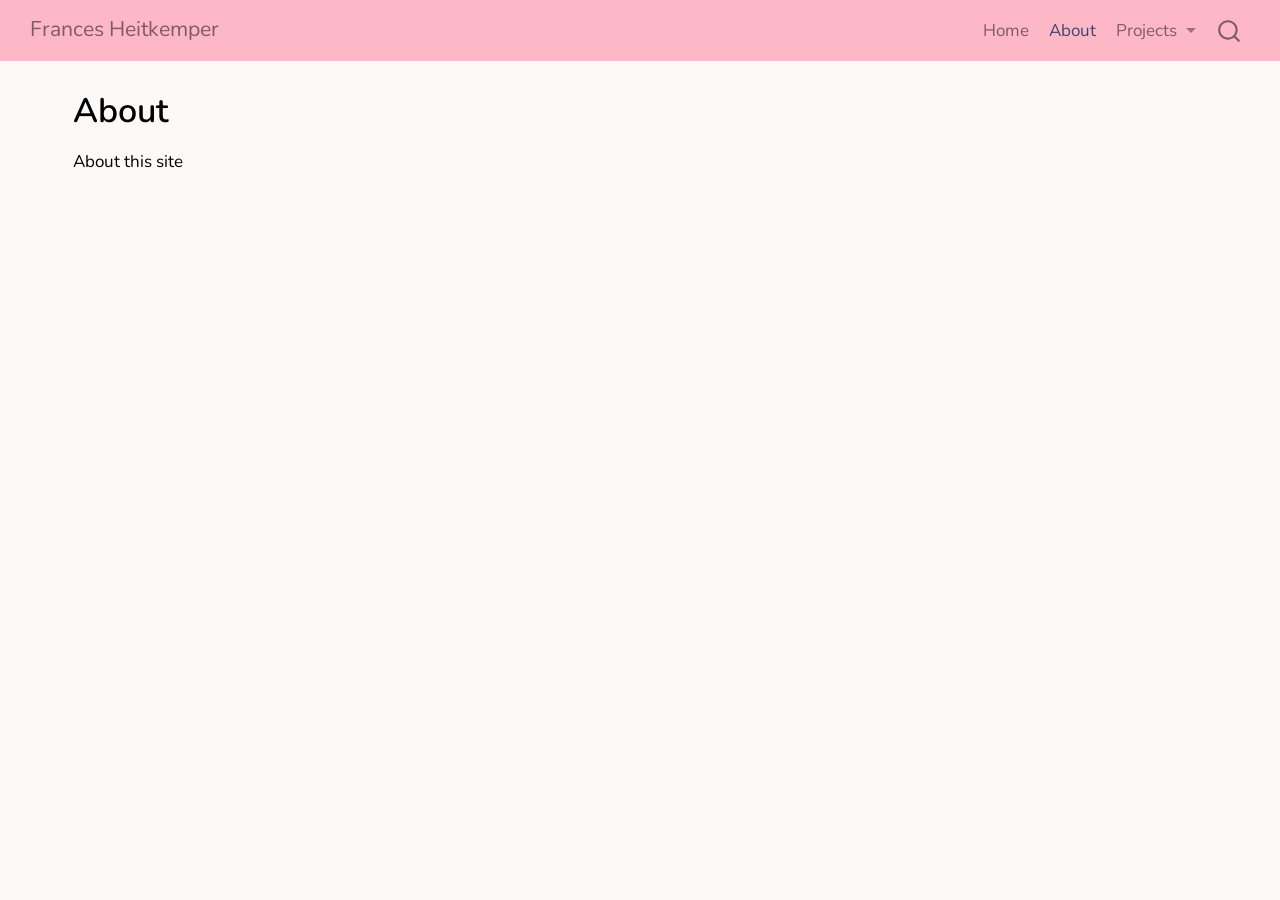
<file: docs/about.html>
<!DOCTYPE html>
<html xmlns="http://www.w3.org/1999/xhtml" lang="en" xml:lang="en"><head>

<meta charset="utf-8">
<meta name="generator" content="quarto-1.9.38">

<meta name="viewport" content="width=device-width, initial-scale=1.0, user-scalable=yes">


<title>About – Frances Heitkemper</title>
<style>
/* Default styles provided by pandoc.
** See https://pandoc.org/MANUAL.html#variables-for-html for config info.
*/
code{white-space: pre-wrap;}
span.smallcaps{font-variant: small-caps;}
div.columns{display: flex; gap: min(4vw, 1.5em);}
div.column{flex: auto; overflow-x: auto;}
div.hanging-indent{margin-left: 1.5em; text-indent: -1.5em;}
ul.task-list{list-style: none;}
ul.task-list li input[type="checkbox"] {
  width: 0.8em;
  margin: 0 0.8em 0.2em -1em; /* quarto-specific, see https://github.com/quarto-dev/quarto-cli/issues/4556 */ 
  vertical-align: middle;
}
</style>


<script src="site_libs/quarto-nav/quarto-nav.js"></script>
<script src="site_libs/quarto-nav/headroom.min.js"></script>
<script src="site_libs/clipboard/clipboard.min.js"></script>
<script src="site_libs/quarto-search/autocomplete.umd.js"></script>
<script src="site_libs/quarto-search/fuse.min.js"></script>
<script src="site_libs/quarto-search/quarto-search.js"></script>
<meta name="quarto:offset" content="./">
<script src="site_libs/quarto-html/quarto.js" type="module"></script>
<script src="site_libs/quarto-html/tabsets/tabsets.js" type="module"></script>
<script src="site_libs/quarto-html/popper.min.js"></script>
<script src="site_libs/quarto-html/tippy.umd.min.js"></script>
<script src="site_libs/quarto-html/anchor.min.js"></script>
<link href="site_libs/quarto-html/tippy.css" rel="stylesheet">
<link href="site_libs/quarto-html/quarto-syntax-highlighting-15634bcf2e68342d4ad2dfa704d543f6.css" rel="stylesheet" id="quarto-text-highlighting-styles">
<script src="site_libs/bootstrap/bootstrap.min.js"></script>
<link href="site_libs/bootstrap/bootstrap-icons.css" rel="stylesheet">
<link href="site_libs/bootstrap/bootstrap-309fa474c99becacc07a6c018f425546.min.css" rel="stylesheet" append-hash="true" id="quarto-bootstrap" data-mode="light">
<script id="quarto-search-options" type="application/json">{
  "location": "navbar",
  "copy-button": false,
  "collapse-after": 3,
  "panel-placement": "end",
  "type": "overlay",
  "limit": 50,
  "keyboard-shortcut": [
    "f",
    "/",
    "s"
  ],
  "show-item-context": false,
  "language": {
    "search-no-results-text": "No results",
    "search-matching-documents-text": "matching documents",
    "search-copy-link-title": "Copy link to search",
    "search-hide-matches-text": "Hide additional matches",
    "search-more-match-text": "more match in this document",
    "search-more-matches-text": "more matches in this document",
    "search-clear-button-title": "Clear",
    "search-text-placeholder": "",
    "search-detached-cancel-button-title": "Cancel",
    "search-submit-button-title": "Submit",
    "search-label": "Search"
  }
}</script>


</head>

<body class="nav-fixed quarto-light">

<div id="quarto-search-results"></div>
  <header id="quarto-header" class="headroom fixed-top">
    <nav class="navbar navbar-expand-lg " data-bs-theme="dark">
      <div class="navbar-container container-fluid">
      <div class="navbar-brand-container mx-auto">
    <a class="navbar-brand" href="./index.html">
    <span class="navbar-title">Frances Heitkemper</span>
    </a>
  </div>
            <div id="quarto-search" class="" title="Search"></div>
          <button class="navbar-toggler" type="button" data-bs-toggle="collapse" data-bs-target="#navbarCollapse" aria-controls="navbarCollapse" role="menu" aria-expanded="false" aria-label="Toggle navigation" onclick="if (window.quartoToggleHeadroom) { window.quartoToggleHeadroom(); }">
  <span class="navbar-toggler-icon"></span>
</button>
          <div class="collapse navbar-collapse" id="navbarCollapse">
            <ul class="navbar-nav navbar-nav-scroll ms-auto">
  <li class="nav-item">
    <a class="nav-link" href="./index.html"> 
<span class="menu-text">Home</span></a>
  </li>  
  <li class="nav-item">
    <a class="nav-link active" href="./about.html" aria-current="page"> 
<span class="menu-text">About</span></a>
  </li>  
  <li class="nav-item dropdown ">
    <a class="nav-link dropdown-toggle" href="#" id="nav-menu-projects" role="link" data-bs-toggle="dropdown" aria-expanded="false">
 <span class="menu-text">Projects</span>
    </a>
    <ul class="dropdown-menu dropdown-menu-end" aria-labelledby="nav-menu-projects">    
        <li>
    <a class="dropdown-item" href="./UKBabyNames.html">
 <span class="dropdown-text">UK Baby Names</span></a>
  </li>  
        <li>
    <a class="dropdown-item" href="./Parenting.html">
 <span class="dropdown-text">European Parenting Leave Policies</span></a>
  </li>  
        <li>
    <a class="dropdown-item" href="https://hardin47.github.io/biwt/articles/biwt.html">
 <span class="dropdown-text">R Package ‘biwt’</span></a>
  </li>  
    </ul>
  </li>
</ul>
          </div> <!-- /navcollapse -->
            <div class="quarto-navbar-tools">
</div>
      </div> <!-- /container-fluid -->
    </nav>
</header>
<!-- content -->
<div id="quarto-content" class="quarto-container page-columns page-rows-contents page-layout-full page-navbar">
<!-- sidebar -->
<!-- margin-sidebar -->
    <div id="quarto-margin-sidebar" class="sidebar margin-sidebar zindex-bottom">
        
    </div>
<!-- main -->
<main class="content column-page" id="quarto-document-content">

<header id="title-block-header" class="quarto-title-block default">
<div class="quarto-title">
<h1 class="title">About</h1>
</div>



<div class="quarto-title-meta column-page">

    
  
    
  </div>
  


</header>


<p>About this site</p>



</main> <!-- /main -->
<script id="quarto-html-after-body" type="application/javascript">
  window.document.addEventListener("DOMContentLoaded", function (event) {
    const icon = "";
    const anchorJS = new window.AnchorJS();
    anchorJS.options = {
      placement: 'right',
      icon: icon
    };
    anchorJS.add('.anchored');
    const isCodeAnnotation = (el) => {
      for (const clz of el.classList) {
        if (clz.startsWith('code-annotation-')) {                     
          return true;
        }
      }
      return false;
    }
    const onCopySuccess = function(e) {
      // button target
      const button = e.trigger;
      // don't keep focus
      button.blur();
      // flash "checked"
      button.classList.add('code-copy-button-checked');
      var currentTitle = button.getAttribute("title");
      button.setAttribute("title", "Copied!");
      let tooltip;
      if (window.bootstrap) {
        button.setAttribute("data-bs-toggle", "tooltip");
        button.setAttribute("data-bs-placement", "left");
        button.setAttribute("data-bs-title", "Copied!");
        tooltip = new bootstrap.Tooltip(button, 
          { trigger: "manual", 
            customClass: "code-copy-button-tooltip",
            offset: [0, -8]});
        tooltip.show();    
      }
      setTimeout(function() {
        if (tooltip) {
          tooltip.hide();
          button.removeAttribute("data-bs-title");
          button.removeAttribute("data-bs-toggle");
          button.removeAttribute("data-bs-placement");
        }
        button.setAttribute("title", currentTitle);
        button.classList.remove('code-copy-button-checked');
      }, 1000);
      // clear code selection
      e.clearSelection();
    }
    const getTextToCopy = function(trigger) {
      const outerScaffold = trigger.parentElement.cloneNode(true);
      const codeEl = outerScaffold.querySelector('code');
      for (const childEl of codeEl.children) {
        if (isCodeAnnotation(childEl)) {
          childEl.remove();
        }
      }
      return codeEl.innerText;
    }
    const clipboard = new window.ClipboardJS('.code-copy-button:not([data-in-quarto-modal])', {
      text: getTextToCopy
    });
    clipboard.on('success', onCopySuccess);
    if (window.document.getElementById('quarto-embedded-source-code-modal')) {
      const clipboardModal = new window.ClipboardJS('.code-copy-button[data-in-quarto-modal]', {
        text: getTextToCopy,
        container: window.document.getElementById('quarto-embedded-source-code-modal')
      });
      clipboardModal.on('success', onCopySuccess);
    }
      var localhostRegex = new RegExp(/^(?:http|https):\/\/localhost\:?[0-9]*\//);
      var mailtoRegex = new RegExp(/^mailto:/);
        var filterRegex = new RegExp('/' + window.location.host + '/');
      var isInternal = (href) => {
          return filterRegex.test(href) || localhostRegex.test(href) || mailtoRegex.test(href);
      }
      // Inspect non-navigation links and adorn them if external
     var links = window.document.querySelectorAll('a[href]:not(.nav-link):not(.navbar-brand):not(.toc-action):not(.sidebar-link):not(.sidebar-item-toggle):not(.pagination-link):not(.no-external):not([aria-hidden]):not(.dropdown-item):not(.quarto-navigation-tool):not(.about-link)');
      for (var i=0; i<links.length; i++) {
        const link = links[i];
        if (!isInternal(link.href)) {
          // undo the damage that might have been done by quarto-nav.js in the case of
          // links that we want to consider external
          if (link.dataset.originalHref !== undefined) {
            link.href = link.dataset.originalHref;
          }
        }
      }
    function tippyHover(el, contentFn, onTriggerFn, onUntriggerFn) {
      const config = {
        allowHTML: true,
        maxWidth: 500,
        delay: 100,
        arrow: false,
        appendTo: function(el) {
            return el.parentElement;
        },
        interactive: true,
        interactiveBorder: 10,
        theme: 'quarto',
        placement: 'bottom-start',
      };
      if (contentFn) {
        config.content = contentFn;
      }
      if (onTriggerFn) {
        config.onTrigger = onTriggerFn;
      }
      if (onUntriggerFn) {
        config.onUntrigger = onUntriggerFn;
      }
      window.tippy(el, config); 
    }
    const noterefs = window.document.querySelectorAll('a[role="doc-noteref"]');
    for (var i=0; i<noterefs.length; i++) {
      const ref = noterefs[i];
      tippyHover(ref, function() {
        // use id or data attribute instead here
        let href = ref.getAttribute('data-footnote-href') || ref.getAttribute('href');
        try { href = new URL(href).hash; } catch {}
        const id = href.replace(/^#\/?/, "");
        const note = window.document.getElementById(id);
        if (note) {
          return note.innerHTML;
        } else {
          return "";
        }
      });
    }
    const xrefs = window.document.querySelectorAll('a.quarto-xref');
    const processXRef = (id, note) => {
      // Strip column container classes
      const stripColumnClz = (el) => {
        el.classList.remove("page-full", "page-columns");
        if (el.children) {
          for (const child of el.children) {
            stripColumnClz(child);
          }
        }
      }
      stripColumnClz(note)
      if (id === null || id.startsWith('sec-')) {
        // Special case sections, only their first couple elements
        const container = document.createElement("div");
        if (note.children && note.children.length > 2) {
          container.appendChild(note.children[0].cloneNode(true));
          for (let i = 1; i < note.children.length; i++) {
            const child = note.children[i];
            if (child.tagName === "P" && child.innerText === "") {
              continue;
            } else {
              container.appendChild(child.cloneNode(true));
              break;
            }
          }
          if (window.Quarto?.typesetMath) {
            window.Quarto.typesetMath(container);
          }
          return container.innerHTML
        } else {
          if (window.Quarto?.typesetMath) {
            window.Quarto.typesetMath(note);
          }
          return note.innerHTML;
        }
      } else {
        // Remove any anchor links if they are present
        const anchorLink = note.querySelector('a.anchorjs-link');
        if (anchorLink) {
          anchorLink.remove();
        }
        if (window.Quarto?.typesetMath) {
          window.Quarto.typesetMath(note);
        }
        if (note.classList.contains("callout")) {
          return note.outerHTML;
        } else {
          return note.innerHTML;
        }
      }
    }
    for (var i=0; i<xrefs.length; i++) {
      const xref = xrefs[i];
      tippyHover(xref, undefined, function(instance) {
        instance.disable();
        let url = xref.getAttribute('href');
        let hash = undefined; 
        if (url.startsWith('#')) {
          hash = url;
        } else {
          try { hash = new URL(url).hash; } catch {}
        }
        if (hash) {
          const id = hash.replace(/^#\/?/, "");
          const note = window.document.getElementById(id);
          if (note !== null) {
            try {
              const html = processXRef(id, note.cloneNode(true));
              instance.setContent(html);
            } finally {
              instance.enable();
              instance.show();
            }
          } else {
            // See if we can fetch this
            fetch(url.split('#')[0])
            .then(res => res.text())
            .then(html => {
              const parser = new DOMParser();
              const htmlDoc = parser.parseFromString(html, "text/html");
              const note = htmlDoc.getElementById(id);
              if (note !== null) {
                const html = processXRef(id, note);
                instance.setContent(html);
              } 
            }).finally(() => {
              instance.enable();
              instance.show();
            });
          }
        } else {
          // See if we can fetch a full url (with no hash to target)
          // This is a special case and we should probably do some content thinning / targeting
          fetch(url)
          .then(res => res.text())
          .then(html => {
            const parser = new DOMParser();
            const htmlDoc = parser.parseFromString(html, "text/html");
            const note = htmlDoc.querySelector('main.content');
            if (note !== null) {
              // This should only happen for chapter cross references
              // (since there is no id in the URL)
              // remove the first header
              if (note.children.length > 0 && note.children[0].tagName === "HEADER") {
                note.children[0].remove();
              }
              const html = processXRef(null, note);
              instance.setContent(html);
            } 
          }).finally(() => {
            instance.enable();
            instance.show();
          });
        }
      }, function(instance) {
      });
    }
        let selectedAnnoteEl;
        const selectorForAnnotation = ( cell, annotation) => {
          let cellAttr = 'data-code-cell="' + cell + '"';
          let lineAttr = 'data-code-annotation="' +  annotation + '"';
          const selector = 'span[' + cellAttr + '][' + lineAttr + ']';
          return selector;
        }
        const selectCodeLines = (annoteEl) => {
          const doc = window.document;
          const targetCell = annoteEl.getAttribute("data-target-cell");
          const targetAnnotation = annoteEl.getAttribute("data-target-annotation");
          const annoteSpan = window.document.querySelector(selectorForAnnotation(targetCell, targetAnnotation));
          const lines = annoteSpan.getAttribute("data-code-lines").split(",");
          const lineIds = lines.map((line) => {
            return targetCell + "-" + line;
          })
          let top = null;
          let height = null;
          let parent = null;
          if (lineIds.length > 0) {
              //compute the position of the single el (top and bottom and make a div)
              const el = window.document.getElementById(lineIds[0]);
              top = el.offsetTop;
              height = el.offsetHeight;
              parent = el.parentElement.parentElement;
            if (lineIds.length > 1) {
              const lastEl = window.document.getElementById(lineIds[lineIds.length - 1]);
              const bottom = lastEl.offsetTop + lastEl.offsetHeight;
              height = bottom - top;
            }
            if (top !== null && height !== null && parent !== null) {
              // cook up a div (if necessary) and position it 
              let div = window.document.getElementById("code-annotation-line-highlight");
              if (div === null) {
                div = window.document.createElement("div");
                div.setAttribute("id", "code-annotation-line-highlight");
                div.style.position = 'absolute';
                parent.appendChild(div);
              }
              div.style.top = top - 2 + "px";
              div.style.height = height + 4 + "px";
              div.style.left = 0;
              let gutterDiv = window.document.getElementById("code-annotation-line-highlight-gutter");
              if (gutterDiv === null) {
                gutterDiv = window.document.createElement("div");
                gutterDiv.setAttribute("id", "code-annotation-line-highlight-gutter");
                gutterDiv.style.position = 'absolute';
                const codeCell = window.document.getElementById(targetCell);
                const gutter = codeCell.querySelector('.code-annotation-gutter');
                gutter.appendChild(gutterDiv);
              }
              gutterDiv.style.top = top - 2 + "px";
              gutterDiv.style.height = height + 4 + "px";
            }
            selectedAnnoteEl = annoteEl;
          }
        };
        const unselectCodeLines = () => {
          const elementsIds = ["code-annotation-line-highlight", "code-annotation-line-highlight-gutter"];
          elementsIds.forEach((elId) => {
            const div = window.document.getElementById(elId);
            if (div) {
              div.remove();
            }
          });
          selectedAnnoteEl = undefined;
        };
          // Handle positioning of the toggle
      window.addEventListener(
        "resize",
        throttle(() => {
          elRect = undefined;
          if (selectedAnnoteEl) {
            selectCodeLines(selectedAnnoteEl);
          }
        }, 10)
      );
      function throttle(fn, ms) {
      let throttle = false;
      let timer;
        return (...args) => {
          if(!throttle) { // first call gets through
              fn.apply(this, args);
              throttle = true;
          } else { // all the others get throttled
              if(timer) clearTimeout(timer); // cancel #2
              timer = setTimeout(() => {
                fn.apply(this, args);
                timer = throttle = false;
              }, ms);
          }
        };
      }
        // Attach click handler to the DT
        const annoteDls = window.document.querySelectorAll('dt[data-target-cell]');
        for (const annoteDlNode of annoteDls) {
          annoteDlNode.addEventListener('click', (event) => {
            const clickedEl = event.target;
            if (clickedEl !== selectedAnnoteEl) {
              unselectCodeLines();
              const activeEl = window.document.querySelector('dt[data-target-cell].code-annotation-active');
              if (activeEl) {
                activeEl.classList.remove('code-annotation-active');
              }
              selectCodeLines(clickedEl);
              clickedEl.classList.add('code-annotation-active');
            } else {
              // Unselect the line
              unselectCodeLines();
              clickedEl.classList.remove('code-annotation-active');
            }
          });
        }
    const findCites = (el) => {
      const parentEl = el.parentElement;
      if (parentEl) {
        const cites = parentEl.dataset.cites;
        if (cites) {
          return {
            el,
            cites: cites.split(' ')
          };
        } else {
          return findCites(el.parentElement)
        }
      } else {
        return undefined;
      }
    };
    var bibliorefs = window.document.querySelectorAll('a[role="doc-biblioref"]');
    for (var i=0; i<bibliorefs.length; i++) {
      const ref = bibliorefs[i];
      const citeInfo = findCites(ref);
      if (citeInfo) {
        tippyHover(citeInfo.el, function() {
          var popup = window.document.createElement('div');
          citeInfo.cites.forEach(function(cite) {
            var citeDiv = window.document.createElement('div');
            citeDiv.classList.add('hanging-indent');
            citeDiv.classList.add('csl-entry');
            var biblioDiv = window.document.getElementById('ref-' + cite);
            if (biblioDiv) {
              citeDiv.innerHTML = biblioDiv.innerHTML;
            }
            popup.appendChild(citeDiv);
          });
          return popup.innerHTML;
        });
      }
    }
  });
  </script>
</div> <!-- /content -->




</body></html>
</file>
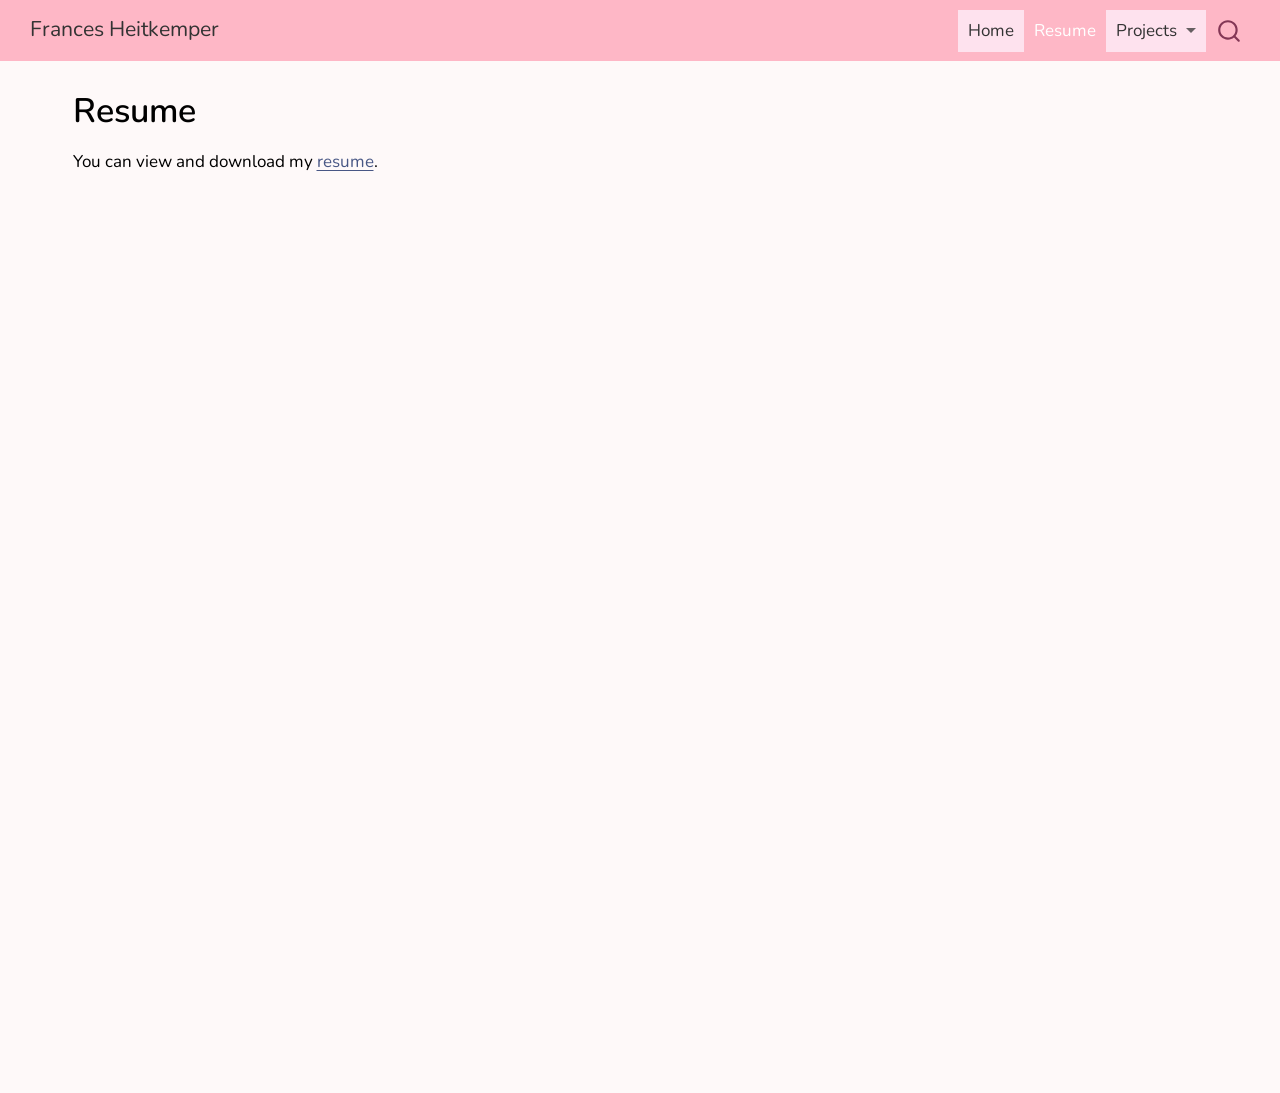
<file: docs/resume.html>
<!DOCTYPE html>
<html xmlns="http://www.w3.org/1999/xhtml" lang="en" xml:lang="en"><head>

<meta charset="utf-8">
<meta name="generator" content="quarto-1.9.38">

<meta name="viewport" content="width=device-width, initial-scale=1.0, user-scalable=yes">


<title>Resume – Frances Heitkemper</title>
<style>
/* Default styles provided by pandoc.
** See https://pandoc.org/MANUAL.html#variables-for-html for config info.
*/
code{white-space: pre-wrap;}
span.smallcaps{font-variant: small-caps;}
div.columns{display: flex; gap: min(4vw, 1.5em);}
div.column{flex: auto; overflow-x: auto;}
div.hanging-indent{margin-left: 1.5em; text-indent: -1.5em;}
ul.task-list{list-style: none;}
ul.task-list li input[type="checkbox"] {
  width: 0.8em;
  margin: 0 0.8em 0.2em -1em; /* quarto-specific, see https://github.com/quarto-dev/quarto-cli/issues/4556 */ 
  vertical-align: middle;
}
</style>


<script src="site_libs/quarto-nav/quarto-nav.js"></script>
<script src="site_libs/quarto-nav/headroom.min.js"></script>
<script src="site_libs/clipboard/clipboard.min.js"></script>
<script src="site_libs/quarto-search/autocomplete.umd.js"></script>
<script src="site_libs/quarto-search/fuse.min.js"></script>
<script src="site_libs/quarto-search/quarto-search.js"></script>
<meta name="quarto:offset" content="./">
<script src="site_libs/quarto-html/quarto.js" type="module"></script>
<script src="site_libs/quarto-html/tabsets/tabsets.js" type="module"></script>
<script src="site_libs/quarto-html/popper.min.js"></script>
<script src="site_libs/quarto-html/tippy.umd.min.js"></script>
<script src="site_libs/quarto-html/anchor.min.js"></script>
<link href="site_libs/quarto-html/tippy.css" rel="stylesheet">
<link href="site_libs/quarto-html/quarto-syntax-highlighting-15634bcf2e68342d4ad2dfa704d543f6.css" rel="stylesheet" id="quarto-text-highlighting-styles">
<script src="site_libs/bootstrap/bootstrap.min.js"></script>
<link href="site_libs/bootstrap/bootstrap-icons.css" rel="stylesheet">
<link href="site_libs/bootstrap/bootstrap-2d7e498d1562dcfc0335c8028bc53200.min.css" rel="stylesheet" append-hash="true" id="quarto-bootstrap" data-mode="light">
<script id="quarto-search-options" type="application/json">{
  "location": "navbar",
  "copy-button": false,
  "collapse-after": 3,
  "panel-placement": "end",
  "type": "overlay",
  "limit": 50,
  "keyboard-shortcut": [
    "f",
    "/",
    "s"
  ],
  "show-item-context": false,
  "language": {
    "search-no-results-text": "No results",
    "search-matching-documents-text": "matching documents",
    "search-copy-link-title": "Copy link to search",
    "search-hide-matches-text": "Hide additional matches",
    "search-more-match-text": "more match in this document",
    "search-more-matches-text": "more matches in this document",
    "search-clear-button-title": "Clear",
    "search-text-placeholder": "",
    "search-detached-cancel-button-title": "Cancel",
    "search-submit-button-title": "Submit",
    "search-label": "Search"
  }
}</script>


</head>

<body class="nav-fixed quarto-light">

<div id="quarto-search-results"></div>
  <header id="quarto-header" class="headroom fixed-top">
    <nav class="navbar navbar-expand-lg " data-bs-theme="dark">
      <div class="navbar-container container-fluid">
      <div class="navbar-brand-container mx-auto">
    <a class="navbar-brand" href="./index.html">
    <span class="navbar-title">Frances Heitkemper</span>
    </a>
  </div>
            <div id="quarto-search" class="" title="Search"></div>
          <button class="navbar-toggler" type="button" data-bs-toggle="collapse" data-bs-target="#navbarCollapse" aria-controls="navbarCollapse" role="menu" aria-expanded="false" aria-label="Toggle navigation" onclick="if (window.quartoToggleHeadroom) { window.quartoToggleHeadroom(); }">
  <span class="navbar-toggler-icon"></span>
</button>
          <div class="collapse navbar-collapse" id="navbarCollapse">
            <ul class="navbar-nav navbar-nav-scroll ms-auto">
  <li class="nav-item">
    <a class="nav-link" href="./index.html"> 
<span class="menu-text">Home</span></a>
  </li>  
  <li class="nav-item">
    <a class="nav-link active" href="./resume.html" aria-current="page"> 
<span class="menu-text">Resume</span></a>
  </li>  
  <li class="nav-item dropdown ">
    <a class="nav-link dropdown-toggle" href="#" id="nav-menu-projects" role="link" data-bs-toggle="dropdown" aria-expanded="false">
 <span class="menu-text">Projects</span>
    </a>
    <ul class="dropdown-menu dropdown-menu-end" aria-labelledby="nav-menu-projects">    
        <li>
    <a class="dropdown-item" href="./FoundationShades.html">
 <span class="dropdown-text">Foundation Shades</span></a>
  </li>  
        <li>
    <a class="dropdown-item" href="./CommodityPrice.html">
 <span class="dropdown-text">Commodity Prices</span></a>
  </li>  
        <li>
    <a class="dropdown-item" href="./LoveIslandUSA.html">
 <span class="dropdown-text">Love Island USA</span></a>
  </li>  
        <li>
    <a class="dropdown-item" href="./UKBabyNames.html">
 <span class="dropdown-text">UK Baby Names</span></a>
  </li>  
        <li>
    <a class="dropdown-item" href="./Parenting.html">
 <span class="dropdown-text">European Parenting Leave Policies</span></a>
  </li>  
        <li>
    <a class="dropdown-item" href="https://hardin47.github.io/biwt/articles/biwt.html">
 <span class="dropdown-text">R Package ‘biwt’</span></a>
  </li>  
    </ul>
  </li>
</ul>
          </div> <!-- /navcollapse -->
            <div class="quarto-navbar-tools">
</div>
      </div> <!-- /container-fluid -->
    </nav>
</header>
<!-- content -->
<div id="quarto-content" class="quarto-container page-columns page-rows-contents page-layout-full page-navbar">
<!-- sidebar -->
<!-- margin-sidebar -->
    <div id="quarto-margin-sidebar" class="sidebar margin-sidebar zindex-bottom">
        
    </div>
<!-- main -->
<main class="content column-page" id="quarto-document-content">

<header id="title-block-header" class="quarto-title-block default">
<div class="quarto-title">
<h1 class="title">Resume</h1>
</div>



<div class="quarto-title-meta column-page">

    
  
    
  </div>
  


</header>


<p>You can view and download my <a href="FrancesHeitkemperResume.pdf">resume</a>.</p>
<iframe src="FrancesHeitkemperResume.pdf" width="100%" height="800" style="border: none;">
</iframe>



</main> <!-- /main -->
<script>
document.addEventListener("DOMContentLoaded", function () {
  const PINK = "#feb7c6";
  const WHITE = "#ffffff";

  function pinkifySelected() {
    document
      .querySelectorAll('.aa-Item[aria-selected="true"], .aa-Item:hover')
      .forEach(function (item) {
        item.style.setProperty("background-color", PINK, "important");
        item.style.setProperty("box-shadow", "none", "important");
        item.style.setProperty("border-color", PINK, "important");
        item.querySelectorAll("*").forEach(function (child) {
          child.style.setProperty("color", WHITE, "important");
          child.style.setProperty("background-color", "transparent", "important");
        });
      });

    // Matched-text highlight (<mark> tags Algolia wraps around the typed query)
    document.querySelectorAll(".aa-Item mark, mark").forEach(function (mark) {
      mark.style.setProperty("background-color", PINK, "important");
      mark.style.setProperty("color", "#833655", "important");
    });
  }

  const observer = new MutationObserver(function () {
    observer.disconnect();
    pinkifySelected();
    observer.observe(document.body, {
      childList: true,
      subtree: true,
      attributes: true,
      attributeFilter: ["aria-selected", "class"],
    });
  });
  observer.observe(document.body, {
    childList: true,
    subtree: true,
    attributes: true,
    attributeFilter: ["aria-selected", "class"],
  });

  document.body.addEventListener("mouseover", function (e) {
    const item = e.target.closest(".aa-Item");
    if (item) pinkifySelected();
  });

  document.body.addEventListener("input", function (e) {
    if (e.target.classList.contains("aa-Input")) {
      // results re-render async, give it a beat
      setTimeout(pinkifySelected, 50);
    }
  });

  document.body.addEventListener("keydown", function (e) {
    if (e.target.classList.contains("aa-Input")) {
      setTimeout(pinkifySelected, 50);
    }
  });

  pinkifySelected();
});
</script>
<script id="quarto-html-after-body" type="application/javascript">
  window.document.addEventListener("DOMContentLoaded", function (event) {
    const icon = "";
    const anchorJS = new window.AnchorJS();
    anchorJS.options = {
      placement: 'right',
      icon: icon
    };
    anchorJS.add('.anchored');
    const isCodeAnnotation = (el) => {
      for (const clz of el.classList) {
        if (clz.startsWith('code-annotation-')) {                     
          return true;
        }
      }
      return false;
    }
    const onCopySuccess = function(e) {
      // button target
      const button = e.trigger;
      // don't keep focus
      button.blur();
      // flash "checked"
      button.classList.add('code-copy-button-checked');
      var currentTitle = button.getAttribute("title");
      button.setAttribute("title", "Copied!");
      let tooltip;
      if (window.bootstrap) {
        button.setAttribute("data-bs-toggle", "tooltip");
        button.setAttribute("data-bs-placement", "left");
        button.setAttribute("data-bs-title", "Copied!");
        tooltip = new bootstrap.Tooltip(button, 
          { trigger: "manual", 
            customClass: "code-copy-button-tooltip",
            offset: [0, -8]});
        tooltip.show();    
      }
      setTimeout(function() {
        if (tooltip) {
          tooltip.hide();
          button.removeAttribute("data-bs-title");
          button.removeAttribute("data-bs-toggle");
          button.removeAttribute("data-bs-placement");
        }
        button.setAttribute("title", currentTitle);
        button.classList.remove('code-copy-button-checked');
      }, 1000);
      // clear code selection
      e.clearSelection();
    }
    const getTextToCopy = function(trigger) {
      const outerScaffold = trigger.parentElement.cloneNode(true);
      const codeEl = outerScaffold.querySelector('code');
      for (const childEl of codeEl.children) {
        if (isCodeAnnotation(childEl)) {
          childEl.remove();
        }
      }
      return codeEl.innerText;
    }
    const clipboard = new window.ClipboardJS('.code-copy-button:not([data-in-quarto-modal])', {
      text: getTextToCopy
    });
    clipboard.on('success', onCopySuccess);
    if (window.document.getElementById('quarto-embedded-source-code-modal')) {
      const clipboardModal = new window.ClipboardJS('.code-copy-button[data-in-quarto-modal]', {
        text: getTextToCopy,
        container: window.document.getElementById('quarto-embedded-source-code-modal')
      });
      clipboardModal.on('success', onCopySuccess);
    }
      var localhostRegex = new RegExp(/^(?:http|https):\/\/localhost\:?[0-9]*\//);
      var mailtoRegex = new RegExp(/^mailto:/);
        var filterRegex = new RegExp('/' + window.location.host + '/');
      var isInternal = (href) => {
          return filterRegex.test(href) || localhostRegex.test(href) || mailtoRegex.test(href);
      }
      // Inspect non-navigation links and adorn them if external
     var links = window.document.querySelectorAll('a[href]:not(.nav-link):not(.navbar-brand):not(.toc-action):not(.sidebar-link):not(.sidebar-item-toggle):not(.pagination-link):not(.no-external):not([aria-hidden]):not(.dropdown-item):not(.quarto-navigation-tool):not(.about-link)');
      for (var i=0; i<links.length; i++) {
        const link = links[i];
        if (!isInternal(link.href)) {
          // undo the damage that might have been done by quarto-nav.js in the case of
          // links that we want to consider external
          if (link.dataset.originalHref !== undefined) {
            link.href = link.dataset.originalHref;
          }
        }
      }
    function tippyHover(el, contentFn, onTriggerFn, onUntriggerFn) {
      const config = {
        allowHTML: true,
        maxWidth: 500,
        delay: 100,
        arrow: false,
        appendTo: function(el) {
            return el.parentElement;
        },
        interactive: true,
        interactiveBorder: 10,
        theme: 'quarto',
        placement: 'bottom-start',
      };
      if (contentFn) {
        config.content = contentFn;
      }
      if (onTriggerFn) {
        config.onTrigger = onTriggerFn;
      }
      if (onUntriggerFn) {
        config.onUntrigger = onUntriggerFn;
      }
      window.tippy(el, config); 
    }
    const noterefs = window.document.querySelectorAll('a[role="doc-noteref"]');
    for (var i=0; i<noterefs.length; i++) {
      const ref = noterefs[i];
      tippyHover(ref, function() {
        // use id or data attribute instead here
        let href = ref.getAttribute('data-footnote-href') || ref.getAttribute('href');
        try { href = new URL(href).hash; } catch {}
        const id = href.replace(/^#\/?/, "");
        const note = window.document.getElementById(id);
        if (note) {
          return note.innerHTML;
        } else {
          return "";
        }
      });
    }
    const xrefs = window.document.querySelectorAll('a.quarto-xref');
    const processXRef = (id, note) => {
      // Strip column container classes
      const stripColumnClz = (el) => {
        el.classList.remove("page-full", "page-columns");
        if (el.children) {
          for (const child of el.children) {
            stripColumnClz(child);
          }
        }
      }
      stripColumnClz(note)
      if (id === null || id.startsWith('sec-')) {
        // Special case sections, only their first couple elements
        const container = document.createElement("div");
        if (note.children && note.children.length > 2) {
          container.appendChild(note.children[0].cloneNode(true));
          for (let i = 1; i < note.children.length; i++) {
            const child = note.children[i];
            if (child.tagName === "P" && child.innerText === "") {
              continue;
            } else {
              container.appendChild(child.cloneNode(true));
              break;
            }
          }
          if (window.Quarto?.typesetMath) {
            window.Quarto.typesetMath(container);
          }
          return container.innerHTML
        } else {
          if (window.Quarto?.typesetMath) {
            window.Quarto.typesetMath(note);
          }
          return note.innerHTML;
        }
      } else {
        // Remove any anchor links if they are present
        const anchorLink = note.querySelector('a.anchorjs-link');
        if (anchorLink) {
          anchorLink.remove();
        }
        if (window.Quarto?.typesetMath) {
          window.Quarto.typesetMath(note);
        }
        if (note.classList.contains("callout")) {
          return note.outerHTML;
        } else {
          return note.innerHTML;
        }
      }
    }
    for (var i=0; i<xrefs.length; i++) {
      const xref = xrefs[i];
      tippyHover(xref, undefined, function(instance) {
        instance.disable();
        let url = xref.getAttribute('href');
        let hash = undefined; 
        if (url.startsWith('#')) {
          hash = url;
        } else {
          try { hash = new URL(url).hash; } catch {}
        }
        if (hash) {
          const id = hash.replace(/^#\/?/, "");
          const note = window.document.getElementById(id);
          if (note !== null) {
            try {
              const html = processXRef(id, note.cloneNode(true));
              instance.setContent(html);
            } finally {
              instance.enable();
              instance.show();
            }
          } else {
            // See if we can fetch this
            fetch(url.split('#')[0])
            .then(res => res.text())
            .then(html => {
              const parser = new DOMParser();
              const htmlDoc = parser.parseFromString(html, "text/html");
              const note = htmlDoc.getElementById(id);
              if (note !== null) {
                const html = processXRef(id, note);
                instance.setContent(html);
              } 
            }).finally(() => {
              instance.enable();
              instance.show();
            });
          }
        } else {
          // See if we can fetch a full url (with no hash to target)
          // This is a special case and we should probably do some content thinning / targeting
          fetch(url)
          .then(res => res.text())
          .then(html => {
            const parser = new DOMParser();
            const htmlDoc = parser.parseFromString(html, "text/html");
            const note = htmlDoc.querySelector('main.content');
            if (note !== null) {
              // This should only happen for chapter cross references
              // (since there is no id in the URL)
              // remove the first header
              if (note.children.length > 0 && note.children[0].tagName === "HEADER") {
                note.children[0].remove();
              }
              const html = processXRef(null, note);
              instance.setContent(html);
            } 
          }).finally(() => {
            instance.enable();
            instance.show();
          });
        }
      }, function(instance) {
      });
    }
        let selectedAnnoteEl;
        const selectorForAnnotation = ( cell, annotation) => {
          let cellAttr = 'data-code-cell="' + cell + '"';
          let lineAttr = 'data-code-annotation="' +  annotation + '"';
          const selector = 'span[' + cellAttr + '][' + lineAttr + ']';
          return selector;
        }
        const selectCodeLines = (annoteEl) => {
          const doc = window.document;
          const targetCell = annoteEl.getAttribute("data-target-cell");
          const targetAnnotation = annoteEl.getAttribute("data-target-annotation");
          const annoteSpan = window.document.querySelector(selectorForAnnotation(targetCell, targetAnnotation));
          const lines = annoteSpan.getAttribute("data-code-lines").split(",");
          const lineIds = lines.map((line) => {
            return targetCell + "-" + line;
          })
          let top = null;
          let height = null;
          let parent = null;
          if (lineIds.length > 0) {
              //compute the position of the single el (top and bottom and make a div)
              const el = window.document.getElementById(lineIds[0]);
              top = el.offsetTop;
              height = el.offsetHeight;
              parent = el.parentElement.parentElement;
            if (lineIds.length > 1) {
              const lastEl = window.document.getElementById(lineIds[lineIds.length - 1]);
              const bottom = lastEl.offsetTop + lastEl.offsetHeight;
              height = bottom - top;
            }
            if (top !== null && height !== null && parent !== null) {
              // cook up a div (if necessary) and position it 
              let div = window.document.getElementById("code-annotation-line-highlight");
              if (div === null) {
                div = window.document.createElement("div");
                div.setAttribute("id", "code-annotation-line-highlight");
                div.style.position = 'absolute';
                parent.appendChild(div);
              }
              div.style.top = top - 2 + "px";
              div.style.height = height + 4 + "px";
              div.style.left = 0;
              let gutterDiv = window.document.getElementById("code-annotation-line-highlight-gutter");
              if (gutterDiv === null) {
                gutterDiv = window.document.createElement("div");
                gutterDiv.setAttribute("id", "code-annotation-line-highlight-gutter");
                gutterDiv.style.position = 'absolute';
                const codeCell = window.document.getElementById(targetCell);
                const gutter = codeCell.querySelector('.code-annotation-gutter');
                gutter.appendChild(gutterDiv);
              }
              gutterDiv.style.top = top - 2 + "px";
              gutterDiv.style.height = height + 4 + "px";
            }
            selectedAnnoteEl = annoteEl;
          }
        };
        const unselectCodeLines = () => {
          const elementsIds = ["code-annotation-line-highlight", "code-annotation-line-highlight-gutter"];
          elementsIds.forEach((elId) => {
            const div = window.document.getElementById(elId);
            if (div) {
              div.remove();
            }
          });
          selectedAnnoteEl = undefined;
        };
          // Handle positioning of the toggle
      window.addEventListener(
        "resize",
        throttle(() => {
          elRect = undefined;
          if (selectedAnnoteEl) {
            selectCodeLines(selectedAnnoteEl);
          }
        }, 10)
      );
      function throttle(fn, ms) {
      let throttle = false;
      let timer;
        return (...args) => {
          if(!throttle) { // first call gets through
              fn.apply(this, args);
              throttle = true;
          } else { // all the others get throttled
              if(timer) clearTimeout(timer); // cancel #2
              timer = setTimeout(() => {
                fn.apply(this, args);
                timer = throttle = false;
              }, ms);
          }
        };
      }
        // Attach click handler to the DT
        const annoteDls = window.document.querySelectorAll('dt[data-target-cell]');
        for (const annoteDlNode of annoteDls) {
          annoteDlNode.addEventListener('click', (event) => {
            const clickedEl = event.target;
            if (clickedEl !== selectedAnnoteEl) {
              unselectCodeLines();
              const activeEl = window.document.querySelector('dt[data-target-cell].code-annotation-active');
              if (activeEl) {
                activeEl.classList.remove('code-annotation-active');
              }
              selectCodeLines(clickedEl);
              clickedEl.classList.add('code-annotation-active');
            } else {
              // Unselect the line
              unselectCodeLines();
              clickedEl.classList.remove('code-annotation-active');
            }
          });
        }
    const findCites = (el) => {
      const parentEl = el.parentElement;
      if (parentEl) {
        const cites = parentEl.dataset.cites;
        if (cites) {
          return {
            el,
            cites: cites.split(' ')
          };
        } else {
          return findCites(el.parentElement)
        }
      } else {
        return undefined;
      }
    };
    var bibliorefs = window.document.querySelectorAll('a[role="doc-biblioref"]');
    for (var i=0; i<bibliorefs.length; i++) {
      const ref = bibliorefs[i];
      const citeInfo = findCites(ref);
      if (citeInfo) {
        tippyHover(citeInfo.el, function() {
          var popup = window.document.createElement('div');
          citeInfo.cites.forEach(function(cite) {
            var citeDiv = window.document.createElement('div');
            citeDiv.classList.add('hanging-indent');
            citeDiv.classList.add('csl-entry');
            var biblioDiv = window.document.getElementById('ref-' + cite);
            if (biblioDiv) {
              citeDiv.innerHTML = biblioDiv.innerHTML;
            }
            popup.appendChild(citeDiv);
          });
          return popup.innerHTML;
        });
      }
    }
  });
  </script>
</div> <!-- /content -->




</body></html>
</file>
<file: _site/site_libs/quarto-html/tippy.css>
.tippy-box[data-animation=fade][data-state=hidden]{opacity:0}[data-tippy-root]{max-width:calc(100vw - 10px)}.tippy-box{position:relative;background-color:#333;color:#fff;border-radius:4px;font-size:14px;line-height:1.4;white-space:normal;outline:0;transition-property:transform,visibility,opacity}.tippy-box[data-placement^=top]>.tippy-arrow{bottom:0}.tippy-box[data-placement^=top]>.tippy-arrow:before{bottom:-7px;left:0;border-width:8px 8px 0;border-top-color:initial;transform-origin:center top}.tippy-box[data-placement^=bottom]>.tippy-arrow{top:0}.tippy-box[data-placement^=bottom]>.tippy-arrow:before{top:-7px;left:0;border-width:0 8px 8px;border-bottom-color:initial;transform-origin:center bottom}.tippy-box[data-placement^=left]>.tippy-arrow{right:0}.tippy-box[data-placement^=left]>.tippy-arrow:before{border-width:8px 0 8px 8px;border-left-color:initial;right:-7px;transform-origin:center left}.tippy-box[data-placement^=right]>.tippy-arrow{left:0}.tippy-box[data-placement^=right]>.tippy-arrow:before{left:-7px;border-width:8px 8px 8px 0;border-right-color:initial;transform-origin:center right}.tippy-box[data-inertia][data-state=visible]{transition-timing-function:cubic-bezier(.54,1.5,.38,1.11)}.tippy-arrow{width:16px;height:16px;color:#333}.tippy-arrow:before{content:"";position:absolute;border-color:transparent;border-style:solid}.tippy-content{position:relative;padding:5px 9px;z-index:1}
</file>
<file: _site/site_libs/quarto-html/quarto-syntax-highlighting-15634bcf2e68342d4ad2dfa704d543f6.css>
/* quarto syntax highlight colors */
:root {
  --quarto-hl-ot-color: #003B4F;
  --quarto-hl-at-color: #657422;
  --quarto-hl-ss-color: #20794D;
  --quarto-hl-an-color: #5E5E5E;
  --quarto-hl-fu-color: #4758AB;
  --quarto-hl-st-color: #20794D;
  --quarto-hl-cf-color: #003B4F;
  --quarto-hl-op-color: #5E5E5E;
  --quarto-hl-er-color: #AD0000;
  --quarto-hl-bn-color: #AD0000;
  --quarto-hl-al-color: #AD0000;
  --quarto-hl-va-color: #111111;
  --quarto-hl-bu-color: inherit;
  --quarto-hl-ex-color: inherit;
  --quarto-hl-pp-color: #AD0000;
  --quarto-hl-in-color: #5E5E5E;
  --quarto-hl-vs-color: #20794D;
  --quarto-hl-wa-color: #5E5E5E;
  --quarto-hl-do-color: #5E5E5E;
  --quarto-hl-im-color: #00769E;
  --quarto-hl-ch-color: #20794D;
  --quarto-hl-dt-color: #AD0000;
  --quarto-hl-fl-color: #AD0000;
  --quarto-hl-co-color: #5E5E5E;
  --quarto-hl-cv-color: #5E5E5E;
  --quarto-hl-cn-color: #8f5902;
  --quarto-hl-sc-color: #5E5E5E;
  --quarto-hl-dv-color: #AD0000;
  --quarto-hl-kw-color: #003B4F;
}

/* other quarto variables */
:root {
  --quarto-font-monospace: SFMono-Regular, Menlo, Monaco, Consolas, "Liberation Mono", "Courier New", monospace;
}

/* syntax highlight based on Pandoc's rules */
pre > code.sourceCode > span {
  color: #003B4F;
}

code.sourceCode > span {
  color: #003B4F;
}

div.sourceCode,
div.sourceCode pre.sourceCode {
  color: #003B4F;
}

/* Normal */
code span {
  color: #003B4F;
}

/* Alert */
code span.al {
  color: #AD0000;
  font-style: inherit;
}

/* Annotation */
code span.an {
  color: #5E5E5E;
  font-style: inherit;
}

/* Attribute */
code span.at {
  color: #657422;
  font-style: inherit;
}

/* BaseN */
code span.bn {
  color: #AD0000;
  font-style: inherit;
}

/* BuiltIn */
code span.bu {
  font-style: inherit;
}

/* ControlFlow */
code span.cf {
  color: #003B4F;
  font-weight: bold;
  font-style: inherit;
}

/* Char */
code span.ch {
  color: #20794D;
  font-style: inherit;
}

/* Constant */
code span.cn {
  color: #8f5902;
  font-style: inherit;
}

/* Comment */
code span.co {
  color: #5E5E5E;
  font-style: inherit;
}

/* CommentVar */
code span.cv {
  color: #5E5E5E;
  font-style: italic;
}

/* Documentation */
code span.do {
  color: #5E5E5E;
  font-style: italic;
}

/* DataType */
code span.dt {
  color: #AD0000;
  font-style: inherit;
}

/* DecVal */
code span.dv {
  color: #AD0000;
  font-style: inherit;
}

/* Error */
code span.er {
  color: #AD0000;
  font-style: inherit;
}

/* Extension */
code span.ex {
  font-style: inherit;
}

/* Float */
code span.fl {
  color: #AD0000;
  font-style: inherit;
}

/* Function */
code span.fu {
  color: #4758AB;
  font-style: inherit;
}

/* Import */
code span.im {
  color: #00769E;
  font-style: inherit;
}

/* Information */
code span.in {
  color: #5E5E5E;
  font-style: inherit;
}

/* Keyword */
code span.kw {
  color: #003B4F;
  font-weight: bold;
  font-style: inherit;
}

/* Operator */
code span.op {
  color: #5E5E5E;
  font-style: inherit;
}

/* Other */
code span.ot {
  color: #003B4F;
  font-style: inherit;
}

/* Preprocessor */
code span.pp {
  color: #AD0000;
  font-style: inherit;
}

/* SpecialChar */
code span.sc {
  color: #5E5E5E;
  font-style: inherit;
}

/* SpecialString */
code span.ss {
  color: #20794D;
  font-style: inherit;
}

/* String */
code span.st {
  color: #20794D;
  font-style: inherit;
}

/* Variable */
code span.va {
  color: #111111;
  font-style: inherit;
}

/* VerbatimString */
code span.vs {
  color: #20794D;
  font-style: inherit;
}

/* Warning */
code span.wa {
  color: #5E5E5E;
  font-style: italic;
}

.prevent-inlining {
  content: "</";
}

/*# sourceMappingURL=f23921c56f73e400b49028c9186a1aa0.css.map */
</file>
<file: _site/styles.css>
/* css styles */
</file>
<file: docs/site_libs/quarto-html/tippy.css>
.tippy-box[data-animation=fade][data-state=hidden]{opacity:0}[data-tippy-root]{max-width:calc(100vw - 10px)}.tippy-box{position:relative;background-color:#333;color:#fff;border-radius:4px;font-size:14px;line-height:1.4;white-space:normal;outline:0;transition-property:transform,visibility,opacity}.tippy-box[data-placement^=top]>.tippy-arrow{bottom:0}.tippy-box[data-placement^=top]>.tippy-arrow:before{bottom:-7px;left:0;border-width:8px 8px 0;border-top-color:initial;transform-origin:center top}.tippy-box[data-placement^=bottom]>.tippy-arrow{top:0}.tippy-box[data-placement^=bottom]>.tippy-arrow:before{top:-7px;left:0;border-width:0 8px 8px;border-bottom-color:initial;transform-origin:center bottom}.tippy-box[data-placement^=left]>.tippy-arrow{right:0}.tippy-box[data-placement^=left]>.tippy-arrow:before{border-width:8px 0 8px 8px;border-left-color:initial;right:-7px;transform-origin:center left}.tippy-box[data-placement^=right]>.tippy-arrow{left:0}.tippy-box[data-placement^=right]>.tippy-arrow:before{left:-7px;border-width:8px 8px 8px 0;border-right-color:initial;transform-origin:center right}.tippy-box[data-inertia][data-state=visible]{transition-timing-function:cubic-bezier(.54,1.5,.38,1.11)}.tippy-arrow{width:16px;height:16px;color:#333}.tippy-arrow:before{content:"";position:absolute;border-color:transparent;border-style:solid}.tippy-content{position:relative;padding:5px 9px;z-index:1}
</file>
<file: docs/site_libs/quarto-html/quarto-syntax-highlighting-15634bcf2e68342d4ad2dfa704d543f6.css>
/* quarto syntax highlight colors */
:root {
  --quarto-hl-ot-color: #003B4F;
  --quarto-hl-at-color: #657422;
  --quarto-hl-ss-color: #20794D;
  --quarto-hl-an-color: #5E5E5E;
  --quarto-hl-fu-color: #4758AB;
  --quarto-hl-st-color: #20794D;
  --quarto-hl-cf-color: #003B4F;
  --quarto-hl-op-color: #5E5E5E;
  --quarto-hl-er-color: #AD0000;
  --quarto-hl-bn-color: #AD0000;
  --quarto-hl-al-color: #AD0000;
  --quarto-hl-va-color: #111111;
  --quarto-hl-bu-color: inherit;
  --quarto-hl-ex-color: inherit;
  --quarto-hl-pp-color: #AD0000;
  --quarto-hl-in-color: #5E5E5E;
  --quarto-hl-vs-color: #20794D;
  --quarto-hl-wa-color: #5E5E5E;
  --quarto-hl-do-color: #5E5E5E;
  --quarto-hl-im-color: #00769E;
  --quarto-hl-ch-color: #20794D;
  --quarto-hl-dt-color: #AD0000;
  --quarto-hl-fl-color: #AD0000;
  --quarto-hl-co-color: #5E5E5E;
  --quarto-hl-cv-color: #5E5E5E;
  --quarto-hl-cn-color: #8f5902;
  --quarto-hl-sc-color: #5E5E5E;
  --quarto-hl-dv-color: #AD0000;
  --quarto-hl-kw-color: #003B4F;
}

/* other quarto variables */
:root {
  --quarto-font-monospace: SFMono-Regular, Menlo, Monaco, Consolas, "Liberation Mono", "Courier New", monospace;
}

/* syntax highlight based on Pandoc's rules */
pre > code.sourceCode > span {
  color: #003B4F;
}

code.sourceCode > span {
  color: #003B4F;
}

div.sourceCode,
div.sourceCode pre.sourceCode {
  color: #003B4F;
}

/* Normal */
code span {
  color: #003B4F;
}

/* Alert */
code span.al {
  color: #AD0000;
  font-style: inherit;
}

/* Annotation */
code span.an {
  color: #5E5E5E;
  font-style: inherit;
}

/* Attribute */
code span.at {
  color: #657422;
  font-style: inherit;
}

/* BaseN */
code span.bn {
  color: #AD0000;
  font-style: inherit;
}

/* BuiltIn */
code span.bu {
  font-style: inherit;
}

/* ControlFlow */
code span.cf {
  color: #003B4F;
  font-weight: bold;
  font-style: inherit;
}

/* Char */
code span.ch {
  color: #20794D;
  font-style: inherit;
}

/* Constant */
code span.cn {
  color: #8f5902;
  font-style: inherit;
}

/* Comment */
code span.co {
  color: #5E5E5E;
  font-style: inherit;
}

/* CommentVar */
code span.cv {
  color: #5E5E5E;
  font-style: italic;
}

/* Documentation */
code span.do {
  color: #5E5E5E;
  font-style: italic;
}

/* DataType */
code span.dt {
  color: #AD0000;
  font-style: inherit;
}

/* DecVal */
code span.dv {
  color: #AD0000;
  font-style: inherit;
}

/* Error */
code span.er {
  color: #AD0000;
  font-style: inherit;
}

/* Extension */
code span.ex {
  font-style: inherit;
}

/* Float */
code span.fl {
  color: #AD0000;
  font-style: inherit;
}

/* Function */
code span.fu {
  color: #4758AB;
  font-style: inherit;
}

/* Import */
code span.im {
  color: #00769E;
  font-style: inherit;
}

/* Information */
code span.in {
  color: #5E5E5E;
  font-style: inherit;
}

/* Keyword */
code span.kw {
  color: #003B4F;
  font-weight: bold;
  font-style: inherit;
}

/* Operator */
code span.op {
  color: #5E5E5E;
  font-style: inherit;
}

/* Other */
code span.ot {
  color: #003B4F;
  font-style: inherit;
}

/* Preprocessor */
code span.pp {
  color: #AD0000;
  font-style: inherit;
}

/* SpecialChar */
code span.sc {
  color: #5E5E5E;
  font-style: inherit;
}

/* SpecialString */
code span.ss {
  color: #20794D;
  font-style: inherit;
}

/* String */
code span.st {
  color: #20794D;
  font-style: inherit;
}

/* Variable */
code span.va {
  color: #111111;
  font-style: inherit;
}

/* VerbatimString */
code span.vs {
  color: #20794D;
  font-style: inherit;
}

/* Warning */
code span.wa {
  color: #5E5E5E;
  font-style: italic;
}

.prevent-inlining {
  content: "</";
}

/*# sourceMappingURL=f23921c56f73e400b49028c9186a1aa0.css.map */
</file>
